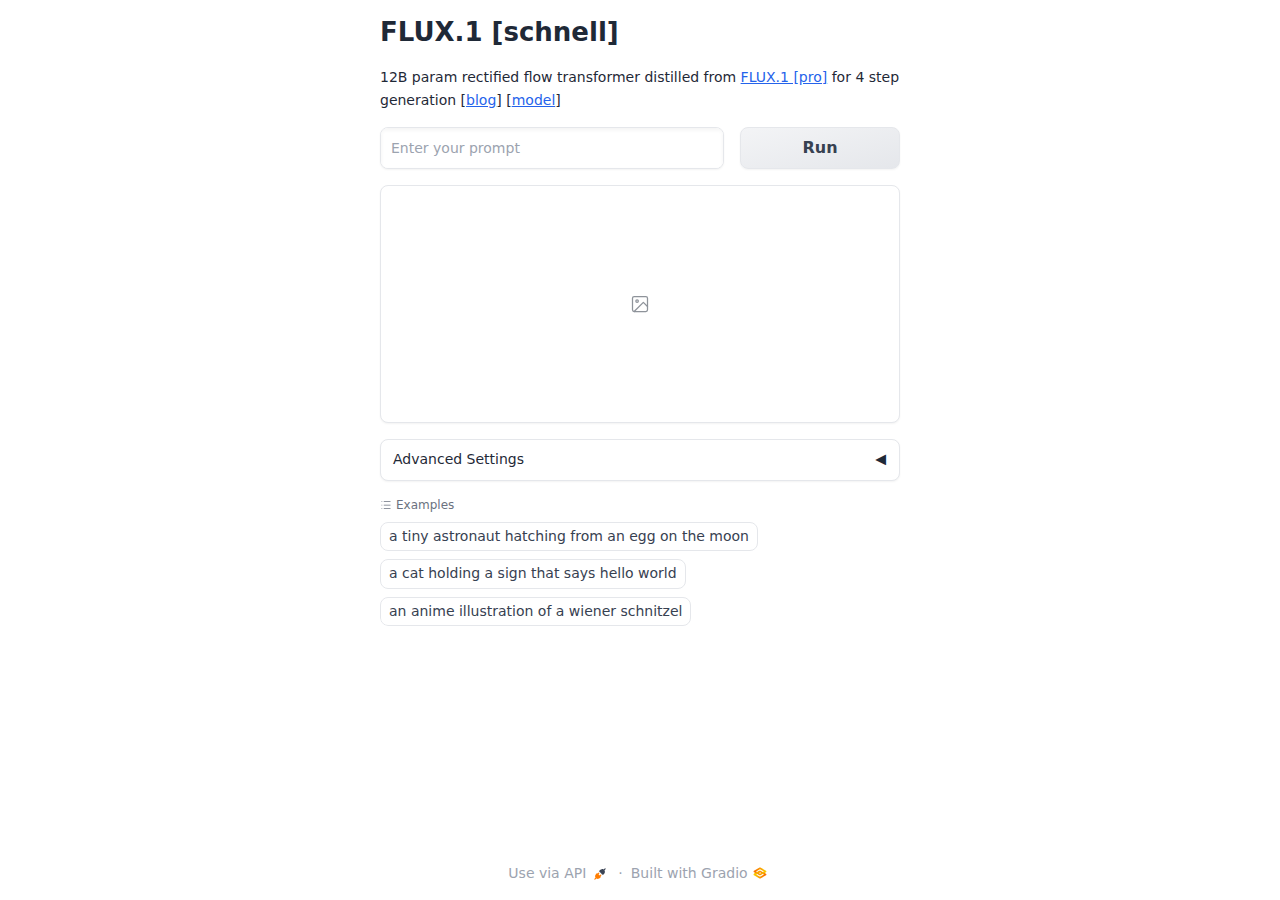
<file: saved_resource(3).html>
<!DOCTYPE html>
<!-- saved from url=(0064)https://black-forest-labs-flux-1-schnell.hf.space/?__theme=light -->
<html lang="zh" style="
		margin: 0;
		padding: 0;
		min-height: 100%;
		display: flex;
		flex-direction: column;
	"><head><meta http-equiv="Content-Type" content="text/html; charset=UTF-8">
		
		<meta name="viewport" content="width=device-width, initial-scale=1, shrink-to-fit=no">

		<style>
			:root {
				--bg: white;
				--col:   #1f2937;
				--bg-dark: #0b0f19;
				--col-dark: #f3f4f6;
			}


			body {
				background: var(--bg);
				color: var(--col);
				font-family: Arial, Helvetica, sans-serif;
			}

			@media (prefers-color-scheme: dark) {
				body {
					background: var(--bg-dark);
					color: var(--col-dark);
				}
			}
		</style>

		<meta property="og:url" content="https://gradio.app/">
		<meta property="og:type" content="website">
		<meta property="og:image" content="">
		<meta property="og:title" content="Gradio">
		<meta property="og:description" content="">
		<meta name="twitter:card" content="summary_large_image">
		<meta name="twitter:creator" content="@teamGradio">
		<meta name="twitter:title" content="Gradio">
		<meta name="twitter:description" content="">
		<meta name="twitter:image" content="">

		<script data-gradio-mode="">
			window.__gradio_mode__ = "app";
			window.iFrameResizer = {
				heightCalculationMethod: "taggedElement"
			};
			window.parent?.postMessage(
				{ type: "SET_SCROLLING", enabled: false },
				"*"
			);
		</script>

		<script>window.gradio_config = {"version":"4.40.0","mode":"blocks","app_id":7779584338118289360,"dev_mode":false,"analytics_enabled":true,"components":[{"id":1,"type":"column","props":{"scale":1,"min_width":320,"variant":"default","visible":true,"elem_id":"col-container","show_progress":false,"name":"column"},"skip_api":true,"component_class_id":"214e3d6261b9edacc5d34ea4e8655821","key":null},{"id":2,"type":"markdown","props":{"value":"# FLUX.1 [schnell]\n12B param rectified flow transformer distilled from [FLUX.1 [pro]](https://blackforestlabs.ai/) for 4 step generation\n[[blog](https://blackforestlabs.ai/announcing-black-forest-labs/)] [[model](https://huggingface.co/black-forest-labs/FLUX.1-schnell)]\n        ","show_label":true,"rtl":false,"latex_delimiters":[{"left":"$$","right":"$$","display":true}],"visible":true,"elem_classes":[],"sanitize_html":true,"line_breaks":false,"header_links":false,"show_copy_button":false,"name":"markdown","_selectable":false},"skip_api":false,"component_class_id":"0f35515b9a3362b42bb6721c836157a0","key":null,"api_info":{"type":"string"},"example_inputs":"# Hello!"},{"id":3,"type":"row","props":{"variant":"default","visible":true,"equal_height":true,"show_progress":false,"name":"row"},"skip_api":true,"component_class_id":"b5cf3d15e2293fb5ccc071d7b8d69f64","key":null},{"id":4,"type":"textbox","props":{"lines":1,"max_lines":1,"placeholder":"Enter your prompt","label":"Prompt","show_label":false,"container":false,"min_width":160,"visible":true,"autofocus":false,"autoscroll":true,"elem_classes":[],"type":"text","rtl":false,"show_copy_button":false,"name":"textbox","_selectable":false},"skip_api":false,"component_class_id":"d0491bb0fbd427bdb2a4549c4d1ac869","key":null,"api_info":{"type":"string"},"example_inputs":"Hello!!"},{"id":5,"type":"button","props":{"value":"Run","variant":"secondary","visible":true,"interactive":true,"elem_classes":[],"scale":0,"name":"button","_selectable":false},"skip_api":true,"component_class_id":"43ff9969f0bf4553b77ca8dc5b4850bc","key":null},{"id":6,"type":"image","props":{"streamable":false,"format":"webp","image_mode":"RGB","sources":["upload","webcam","clipboard"],"type":"numpy","label":"Result","show_label":false,"show_download_button":true,"container":true,"min_width":160,"visible":true,"streaming":false,"elem_classes":[],"mirror_webcam":true,"show_share_button":true,"name":"image","_selectable":false},"skip_api":false,"component_class_id":"e02a10e58bbfd8f31d34ac63d2888247","key":null,"api_info":{"properties":{"path":{"title":"Path","type":"string"},"url":{"anyOf":[{"type":"string"},{"type":"null"}],"default":null,"title":"Url"},"size":{"anyOf":[{"type":"integer"},{"type":"null"}],"default":null,"title":"Size"},"orig_name":{"anyOf":[{"type":"string"},{"type":"null"}],"default":null,"title":"Orig Name"},"mime_type":{"anyOf":[{"type":"string"},{"type":"null"}],"default":null,"title":"Mime Type"},"is_stream":{"default":false,"title":"Is Stream","type":"boolean"},"meta":{"default":{"_type":"gradio.FileData"},"title":"Meta","type":"object"}},"required":["path"],"title":"FileData","type":"object"},"example_inputs":{"path":"https://raw.githubusercontent.com/gradio-app/gradio/main/test/test_files/bus.png","meta":{"_type":"gradio.FileData"},"orig_name":"bus.png","url":"https://raw.githubusercontent.com/gradio-app/gradio/main/test/test_files/bus.png"}},{"id":7,"type":"accordion","props":{"label":"Advanced Settings","open":false,"visible":true,"name":"accordion"},"skip_api":true,"component_class_id":"b49c1903c3591b866d0adab5a2f6e48b","key":null},{"id":8,"type":"slider","props":{"minimum":0,"maximum":2147483647,"value":0,"step":1,"label":"Seed","show_label":true,"container":true,"min_width":160,"visible":true,"elem_classes":[],"name":"slider","_selectable":false},"skip_api":false,"component_class_id":"1bc15a255bbbd15b85b58706accd599f","key":null,"api_info":{"type":"number","description":"numeric value between 0 and 2147483647"},"example_inputs":0},{"id":9,"type":"checkbox","props":{"value":true,"label":"Randomize seed","show_label":true,"container":true,"min_width":160,"visible":true,"elem_classes":[],"name":"checkbox","_selectable":false},"skip_api":false,"component_class_id":"b2c2c8b2ac4aa89c0f17edb93f9d0c1b","key":null,"api_info":{"type":"boolean"},"example_inputs":true},{"id":10,"type":"row","props":{"variant":"default","visible":true,"equal_height":true,"show_progress":false,"name":"row"},"skip_api":true,"component_class_id":"b5cf3d15e2293fb5ccc071d7b8d69f64","key":null},{"id":11,"type":"slider","props":{"minimum":256,"maximum":2048,"value":1024,"step":32,"label":"Width","show_label":true,"container":true,"min_width":160,"visible":true,"elem_classes":[],"name":"slider","_selectable":false},"skip_api":false,"component_class_id":"1bc15a255bbbd15b85b58706accd599f","key":null,"api_info":{"type":"number","description":"numeric value between 256 and 2048"},"example_inputs":256},{"id":12,"type":"slider","props":{"minimum":256,"maximum":2048,"value":1024,"step":32,"label":"Height","show_label":true,"container":true,"min_width":160,"visible":true,"elem_classes":[],"name":"slider","_selectable":false},"skip_api":false,"component_class_id":"1bc15a255bbbd15b85b58706accd599f","key":null,"api_info":{"type":"number","description":"numeric value between 256 and 2048"},"example_inputs":256},{"id":13,"type":"form","props":{"scale":2,"min_width":320,"name":"form"},"skip_api":true,"component_class_id":"43cda85c6ff7a5dd8f83d29496b014ee","key":null},{"id":14,"type":"row","props":{"variant":"default","visible":true,"equal_height":true,"show_progress":false,"name":"row"},"skip_api":true,"component_class_id":"b5cf3d15e2293fb5ccc071d7b8d69f64","key":null},{"id":15,"type":"slider","props":{"minimum":1,"maximum":50,"value":4,"step":1,"label":"Number of inference steps","show_label":true,"container":true,"min_width":160,"visible":true,"elem_classes":[],"name":"slider","_selectable":false},"skip_api":false,"component_class_id":"1bc15a255bbbd15b85b58706accd599f","key":null,"api_info":{"type":"number","description":"numeric value between 1 and 50"},"example_inputs":1},{"id":16,"type":"form","props":{"scale":1,"min_width":160,"name":"form"},"skip_api":true,"component_class_id":"43cda85c6ff7a5dd8f83d29496b014ee","key":null},{"id":17,"type":"form","props":{"scale":0,"min_width":0,"name":"form"},"skip_api":true,"component_class_id":"43cda85c6ff7a5dd8f83d29496b014ee","key":null},{"id":18,"type":"dataset","props":{"component_props":[{"lines":1,"max_lines":1,"placeholder":"Enter your prompt","label":"Prompt","info":null,"show_label":false,"container":false,"scale":null,"min_width":160,"interactive":null,"visible":true,"elem_id":null,"autofocus":false,"autoscroll":true,"elem_classes":[],"key":null,"type":"text","text_align":null,"rtl":false,"show_copy_button":false}],"samples":[["a tiny astronaut hatching from an egg on the moon"],["a cat holding a sign that says hello world"],["an anime illustration of a wiener schnitzel"]],"headers":["Prompt"],"type":"tuple","samples_per_page":10,"visible":true,"elem_classes":[],"container":true,"min_width":160,"name":"dataset","_selectable":false,"components":["textbox"],"component_ids":[4]},"skip_api":false,"component_class_id":"c72c93119b395a3f608fa8223dcae838","key":null,"api_info":{"type":"integer","description":"index of selected example"},"example_inputs":0}],"css":"\n#col-container {\n    margin: 0 auto;\n    max-width: 520px;\n}\n","connect_heartbeat":false,"js":null,"head":null,"title":"Gradio","space_id":"black-forest-labs/FLUX.1-schnell","enable_queue":true,"show_error":false,"show_api":true,"is_colab":false,"max_file_size":null,"stylesheets":["https://fonts.googleapis.com/css2?family=Source+Sans+Pro:wght@400;600\u0026display=swap","https://fonts.googleapis.com/css2?family=IBM+Plex+Mono:wght@400;600\u0026display=swap"],"theme":"default","protocol":"sse_v3","body_css":{"body_background_fill":"white","body_text_color":"#1f2937","body_background_fill_dark":"#0b0f19","body_text_color_dark":"#f3f4f6"},"fill_height":false,"fill_width":false,"theme_hash":"aa3cf5a76ff4ff3d05b407358c4a85aa7a55a3f5751b53d49cba0b8d49a6c148","layout":{"id":0,"children":[{"id":1,"children":[{"id":2},{"id":3,"children":[{"id":4},{"id":5}]},{"id":6},{"id":7,"children":[{"id":17,"children":[{"id":8},{"id":9}]},{"id":10,"children":[{"id":13,"children":[{"id":11},{"id":12}]}]},{"id":14,"children":[{"id":16,"children":[{"id":15}]}]}]},{"id":18}]}]},"dependencies":[{"id":0,"targets":[[18,"click"]],"inputs":[18],"outputs":[4],"backend_fn":true,"js":null,"queue":false,"api_name":"load_example","scroll_to_output":false,"show_progress":"hidden","batch":false,"max_batch_size":4,"cancels":[],"types":{"generator":false,"cancel":false},"collects_event_data":false,"trigger_after":null,"trigger_only_on_success":false,"trigger_mode":"once","show_api":false,"zerogpu":false,"rendered_in":null},{"id":1,"targets":[[null,"then"]],"inputs":[18,4],"outputs":[6,8],"backend_fn":true,"js":null,"queue":true,"api_name":"load_example_1","scroll_to_output":false,"show_progress":"full","batch":false,"max_batch_size":4,"cancels":[],"types":{"generator":true,"cancel":false},"collects_event_data":false,"trigger_after":0,"trigger_only_on_success":false,"trigger_mode":"once","show_api":false,"zerogpu":false,"rendered_in":null},{"id":2,"targets":[[5,"click"],[4,"submit"]],"inputs":[4,8,9,11,12,15],"outputs":[6,8],"backend_fn":true,"js":null,"queue":true,"api_name":"infer","scroll_to_output":false,"show_progress":"full","batch":false,"max_batch_size":4,"cancels":[],"types":{"generator":false,"cancel":false},"collects_event_data":false,"trigger_after":null,"trigger_only_on_success":false,"trigger_mode":"once","show_api":true,"zerogpu":true,"rendered_in":null}],"root":"https://black-forest-labs-flux-1-schnell.hf.space","username":null};</script><script>window.gradio_api_info = {"named_endpoints":{"/infer":{"parameters":[{"label":"Prompt","parameter_name":"prompt","parameter_has_default":false,"parameter_default":null,"type":{"type":"string"},"python_type":{"type":"str","description":""},"component":"Textbox","example_input":"Hello!!"},{"label":"Seed","parameter_name":"seed","parameter_has_default":true,"parameter_default":0,"type":{"type":"number","description":"numeric value between 0 and 2147483647"},"python_type":{"type":"float","description":"numeric value between 0 and 2147483647"},"component":"Slider","example_input":0},{"label":"Randomize seed","parameter_name":"randomize_seed","parameter_has_default":true,"parameter_default":true,"type":{"type":"boolean"},"python_type":{"type":"bool","description":""},"component":"Checkbox","example_input":true},{"label":"Width","parameter_name":"width","parameter_has_default":true,"parameter_default":1024,"type":{"type":"number","description":"numeric value between 256 and 2048"},"python_type":{"type":"float","description":"numeric value between 256 and 2048"},"component":"Slider","example_input":256},{"label":"Height","parameter_name":"height","parameter_has_default":true,"parameter_default":1024,"type":{"type":"number","description":"numeric value between 256 and 2048"},"python_type":{"type":"float","description":"numeric value between 256 and 2048"},"component":"Slider","example_input":256},{"label":"Number of inference steps","parameter_name":"num_inference_steps","parameter_has_default":true,"parameter_default":4,"type":{"type":"number","description":"numeric value between 1 and 50"},"python_type":{"type":"float","description":"numeric value between 1 and 50"},"component":"Slider","example_input":1}],"returns":[{"label":"Result","type":{"properties":{"path":{"title":"Path","type":"string"},"url":{"anyOf":[{"type":"string"},{"type":"null"}],"default":null,"title":"Url"},"size":{"anyOf":[{"type":"integer"},{"type":"null"}],"default":null,"title":"Size"},"orig_name":{"anyOf":[{"type":"string"},{"type":"null"}],"default":null,"title":"Orig Name"},"mime_type":{"anyOf":[{"type":"string"},{"type":"null"}],"default":null,"title":"Mime Type"},"is_stream":{"default":false,"title":"Is Stream","type":"boolean"},"meta":{"default":{"_type":"gradio.FileData"},"title":"Meta","type":"object"}},"required":["path"],"title":"FileData","type":"object"},"python_type":{"type":"filepath","description":""},"component":"Image"},{"label":"Seed","type":{"type":"number","description":"numeric value between 0 and 2147483647"},"python_type":{"type":"float","description":"numeric value between 0 and 2147483647"},"component":"Slider"}],"show_api":true}},"unnamed_endpoints":{}};</script>

		<link rel="preconnect" href="https://fonts.googleapis.com/">
		<link rel="preconnect" href="https://fonts.gstatic.com/" crossorigin="anonymous">
		<script src="./iframeResizer.contentWindow.min.js.下载" async=""></script>
		<script type="module" crossorigin="" src="./index-BYvoOQkn.js.下载"></script>
		<link rel="stylesheet" crossorigin="" href="./index-BG5BHdVr.css">
	<link rel="modulepreload" as="script" crossorigin="" href="https://black-forest-labs-flux-1-schnell.hf.space/assets/Index-DkaKPSWq.js"><link rel="stylesheet" href="./Index-Dltquluv.css"><link rel="stylesheet" href="./index-BG5BHdVr.css"><style>#col-container { margin: 0px auto; max-width: 520px; } gradio-app .gradio-container.gradio-container-4-40-0 .contain  #col-container  { margin: 0px auto; max-width: 520px; }</style><link rel="stylesheet" href="./theme.css"><link rel="modulepreload" as="script" crossorigin="" href="https://black-forest-labs-flux-1-schnell.hf.space/assets/Blocks-B7cNA3Pj.js"><link rel="modulepreload" as="script" crossorigin="" href="./index-BYvoOQkn.js.下载"><link rel="modulepreload" as="script" crossorigin="" href="https://black-forest-labs-flux-1-schnell.hf.space/assets/Button-Bmjem-ox.js"><link rel="stylesheet" href="./Button-CTZL5Nos.css"><link rel="stylesheet" href="./Blocks-yLdzXwzS.css"><link rel="stylesheet" href="./css2"><link rel="stylesheet" href="./css2(1)"><title>Gradio</title><link rel="modulepreload" as="script" crossorigin="" href="https://black-forest-labs-flux-1-schnell.hf.space/assets/Index-F7JJOBDH.js"><link rel="stylesheet" href="./Index-CptIZeFZ.css"><link rel="modulepreload" as="script" crossorigin="" href="https://black-forest-labs-flux-1-schnell.hf.space/assets/Index-C2KEZmvO.js"><link rel="modulepreload" as="script" crossorigin="" href="https://black-forest-labs-flux-1-schnell.hf.space/assets/Index.svelte_svelte_type_style_lang-D7AIMumr.js"><link rel="modulepreload" as="script" crossorigin="" href="https://black-forest-labs-flux-1-schnell.hf.space/assets/Check-CZUQOzJl.js"><link rel="modulepreload" as="script" crossorigin="" href="https://black-forest-labs-flux-1-schnell.hf.space/assets/Copy-B6RcHnoK.js"><link rel="modulepreload" as="script" crossorigin="" href="https://black-forest-labs-flux-1-schnell.hf.space/assets/Example.svelte_svelte_type_style_lang-CvePMmmU.js"><link rel="modulepreload" as="script" crossorigin="" href="https://black-forest-labs-flux-1-schnell.hf.space/assets/prism-python-CmtIkcGD.js"><link rel="stylesheet" href="./Example-BOyxL1mM.css"><link rel="stylesheet" href="./Index-Xv8ZQETB.css"><link rel="modulepreload" as="script" crossorigin="" href="https://black-forest-labs-flux-1-schnell.hf.space/assets/Example-BwgyyytB.js"><link rel="modulepreload" as="script" crossorigin="" href="https://black-forest-labs-flux-1-schnell.hf.space/assets/Index-n2ly_w7D.js"><link rel="stylesheet" href="./Index-C43SQM_O.css"><link rel="modulepreload" as="script" crossorigin="" href="https://black-forest-labs-flux-1-schnell.hf.space/assets/Index-CGrhbltx.js"><link rel="modulepreload" as="script" crossorigin="" href="https://black-forest-labs-flux-1-schnell.hf.space/assets/Textbox-C9GJSzzK.js"><link rel="modulepreload" as="script" crossorigin="" href="https://black-forest-labs-flux-1-schnell.hf.space/assets/BlockTitle-C7NSNddH.js"><link rel="modulepreload" as="script" crossorigin="" href="https://black-forest-labs-flux-1-schnell.hf.space/assets/Info-BLnc1uh3.js"><link rel="stylesheet" href="./Textbox-D8IAzrZj.css"><link rel="modulepreload" as="script" crossorigin="" href="https://black-forest-labs-flux-1-schnell.hf.space/assets/Example-C7XUkkid.js"><link rel="stylesheet" href="./Example-Cj3ii62O.css"><link rel="modulepreload" as="script" crossorigin="" href="https://black-forest-labs-flux-1-schnell.hf.space/assets/Index-ugbSVBks.js"><link rel="modulepreload" as="script" crossorigin="" href="https://black-forest-labs-flux-1-schnell.hf.space/assets/Index-FYegIZYU.js"><link rel="modulepreload" as="script" crossorigin="" href="https://black-forest-labs-flux-1-schnell.hf.space/assets/ImagePreview-BWjeZO54.js"><link rel="modulepreload" as="script" crossorigin="" href="https://black-forest-labs-flux-1-schnell.hf.space/assets/BlockLabel-D-wF3X_C.js"><link rel="modulepreload" as="script" crossorigin="" href="https://black-forest-labs-flux-1-schnell.hf.space/assets/Empty-B7gLxX4w.js"><link rel="modulepreload" as="script" crossorigin="" href="https://black-forest-labs-flux-1-schnell.hf.space/assets/ShareButton-BHdAKIqL.js"><link rel="modulepreload" as="script" crossorigin="" href="https://black-forest-labs-flux-1-schnell.hf.space/assets/Download-DVtk-Jv3.js"><link rel="modulepreload" as="script" crossorigin="" href="https://black-forest-labs-flux-1-schnell.hf.space/assets/Image-Bsh8Umrh.js"><link rel="modulepreload" as="script" crossorigin="" href="https://black-forest-labs-flux-1-schnell.hf.space/assets/utils-Gtzs_Zla.js"><link rel="modulepreload" as="script" crossorigin="" href="https://black-forest-labs-flux-1-schnell.hf.space/assets/Image-a9rDBaRB.js"><link rel="modulepreload" as="script" crossorigin="" href="https://black-forest-labs-flux-1-schnell.hf.space/assets/file-url-5ekbgBR0.js"><link rel="stylesheet" href="./Image-B8dFOee4.css"><link rel="modulepreload" as="script" crossorigin="" href="https://black-forest-labs-flux-1-schnell.hf.space/assets/DownloadLink-DXpP5rj8.js"><link rel="stylesheet" href="./ImagePreview-DZfRAfzG.css"><link rel="modulepreload" as="script" crossorigin="" href="https://black-forest-labs-flux-1-schnell.hf.space/assets/ImageUploader-BMHQcWtb.js"><link rel="modulepreload" as="script" crossorigin="" href="https://black-forest-labs-flux-1-schnell.hf.space/assets/SelectSource-BDC9LdxC.js"><link rel="modulepreload" as="script" crossorigin="" href="https://black-forest-labs-flux-1-schnell.hf.space/assets/Upload-Cp8Go_XF.js"><link rel="modulepreload" as="script" crossorigin="" href="https://black-forest-labs-flux-1-schnell.hf.space/assets/DropdownArrow-DIM8V0sw.js"><link rel="modulepreload" as="script" crossorigin="" href="https://black-forest-labs-flux-1-schnell.hf.space/assets/Upload-BLquPg9-.js"><link rel="stylesheet" href="./ModifyUpload-RL_SHQmd.css"><link rel="stylesheet" href="./ImageUploader-Nf7XEzjl.css"><link rel="modulepreload" as="script" crossorigin="" href="https://black-forest-labs-flux-1-schnell.hf.space/assets/UploadText-BH9NfnF7.js"><link rel="modulepreload" as="script" crossorigin="" href="https://black-forest-labs-flux-1-schnell.hf.space/assets/Example-jNVQkj7D.js"><link rel="stylesheet" href="./Example-DikqVAPo.css"><link rel="modulepreload" as="script" crossorigin="" href="https://black-forest-labs-flux-1-schnell.hf.space/assets/Index-CZ0RluG7.js"><link rel="stylesheet" href="./Index-C5NYahSl.css"><link rel="modulepreload" as="script" crossorigin="" href="https://black-forest-labs-flux-1-schnell.hf.space/assets/Index-BSlSf_PL.js"><link rel="stylesheet" href="./Index-CJeiS5ET.css"><link rel="modulepreload" as="script" crossorigin="" href="https://black-forest-labs-flux-1-schnell.hf.space/assets/Index-kXcrLMg5.js"><link rel="stylesheet" href="./Index-BTCbxfal.css"><link rel="modulepreload" as="script" crossorigin="" href="https://black-forest-labs-flux-1-schnell.hf.space/assets/Index-DDCF2BFd.js"><link rel="stylesheet" href="./Index-B0JJ6p9c.css"><link rel="modulepreload" as="script" crossorigin="" href="https://black-forest-labs-flux-1-schnell.hf.space/assets/Index-vTAAZ07N.js"><link rel="stylesheet" href="./Index-D3f6Hf9S.css"></head>

	<body style="
			width: 100%;
			margin: 0;
			padding: 0;
			display: flex;
			flex-direction: column;
			flex-grow: 1;
		">
		<gradio-app control_page_title="true" embed="false" eager="true" style="display: flex; flex-direction: column; flex-grow: 1; background: var(--body-background-fill);">
		<div class="gradio-container gradio-container-4-40-0 svelte-wpkpf6 app" data-iframe-height="" style="min-height: initial; flex-grow: 1;"><div class="main svelte-wpkpf6">  <div class="wrap svelte-1rjryqp" style="min-height: 100%;"><div class="contain svelte-1rjryqp" style="flex-grow: 1;"><div id="component-0" class="svelte-vt1mxs gap" style="min-width: min(0px, 100%);"> <div id="col-container" class="svelte-vt1mxs gap" style="flex-grow: 1; min-width: min(320px, 100%);"> <div id="component-2" class="block svelte-12cmxck padded hide-container" style="border-style: solid; overflow: visible; min-width: min(0px, 100%); border-width: var(--block-border-width);"><div class="wrap center full svelte-au1olv hide" style="position: absolute; padding: 0px;"></div> <div class="svelte-1ed2p3z"><div class="prose  svelte-gq7qsu" data-testid="markdown" dir="ltr" style=""> <span class="md svelte-8tpqd2 prose"><h1>FLUX.1 [schnell]</h1>
<p>12B param rectified flow transformer distilled from <a href="https://blackforestlabs.ai/" target="_blank" rel="noopener noreferrer">FLUX.1 [pro]</a> for 4 step generation
[<a href="https://blackforestlabs.ai/announcing-black-forest-labs/" target="_blank" rel="noopener noreferrer">blog</a>] [<a href="https://huggingface.co/black-forest-labs/FLUX.1-schnell" target="_blank" rel="noopener noreferrer">model</a>]
        </p>
</span></div></div></div><div id="component-3" class="svelte-sa48pu stretch"> <div id="component-4" class="block  svelte-12cmxck" style="border-style: solid; overflow: hidden; min-width: min(160px, 100%); border-width: var(--block-border-width);"> <label class="svelte-1f354aw"><span data-testid="block-info" class="svelte-1gfkn6j sr-only hide">Prompt</span>  <input data-testid="textbox" type="text" class="scroll-hide svelte-1f354aw" dir="ltr" placeholder="Enter your prompt" style=""></label></div><button class="lg secondary  svelte-cmf5ev" id="component-5" style="flex-grow: 0; width: fit-content;"> Run</button></div><div id="component-6" class="block  svelte-12cmxck" style="border-style: solid; overflow: hidden; min-width: min(160px, 100%); border-width: var(--block-border-width);"><div class="wrap default full svelte-au1olv hide" style="position: absolute; padding: 0px;"></div> <label for="" data-testid="block-label" class="svelte-1b6s6s hide sr-only float"><span class="svelte-1b6s6s"><svg xmlns="http://www.w3.org/2000/svg" width="100%" height="100%" viewBox="0 0 24 24" fill="none" stroke="currentColor" stroke-width="1.5" stroke-linecap="round" stroke-linejoin="round" class="feather feather-image"><rect x="3" y="3" width="18" height="18" rx="2" ry="2"></rect><circle cx="8.5" cy="8.5" r="1.5"></circle><polyline points="21 15 16 10 5 21"></polyline></svg></span> </label> <div class="empty svelte-1oiin9d large unpadded_box" aria-label="Empty value"><div class="icon svelte-1oiin9d"><svg xmlns="http://www.w3.org/2000/svg" width="100%" height="100%" viewBox="0 0 24 24" fill="none" stroke="currentColor" stroke-width="1.5" stroke-linecap="round" stroke-linejoin="round" class="feather feather-image"><rect x="3" y="3" width="18" height="18" rx="2" ry="2"></rect><circle cx="8.5" cy="8.5" r="1.5"></circle><polyline points="21 15 16 10 5 21"></polyline></svg></div></div></div><div id="component-7" class="block svelte-12cmxck padded" style="border-style: solid; overflow: visible; min-width: min(0px, 100%); border-width: var(--block-border-width);"><div class="wrap default full svelte-au1olv hide" style="position: absolute; padding: 0px;"></div> <button class="label-wrap svelte-1w6vloh"><span class="svelte-1w6vloh">Advanced Settings</span> <span class="icon svelte-1w6vloh" style="transform: rotate(90deg);">▼</span></button> <div style="display: none;"><div id="" class="svelte-vt1mxs gap" style="min-width: min(0px, 100%);"> <div class="form svelte-sfqy0y" style="flex-grow: 0; min-width: min(0px, 100%);"><div id="component-8" class="block svelte-12cmxck padded" style="border-style: solid; overflow: visible; min-width: min(160px, 100%); border-width: var(--block-border-width);"><div class="wrap default full svelte-au1olv hide" style="position: absolute; padding: 0px;"></div> <div class="wrap svelte-pc1gm4"><div class="head svelte-pc1gm4"><label for="range_id_0"><span data-testid="block-info" class="svelte-1gfkn6j">Seed</span> </label> <input aria-label="number input for Seed" data-testid="number-input" type="number" min="0" max="2147483647" step="1" class="svelte-pc1gm4"></div></div> <input type="range" id="range_id_0" name="cowbell" min="0" max="2147483647" step="1" aria-label="range slider for Seed" class="svelte-pc1gm4" style="background-size: 0% 100%;"></div><div id="component-9" class="block svelte-12cmxck padded" style="border-style: solid; overflow: visible; min-width: min(160px, 100%); border-width: var(--block-border-width);"><div class="wrap default full svelte-au1olv hide" style="position: absolute; padding: 0px;"></div>  <label class="svelte-3pzdsv"><input type="checkbox" name="test" data-testid="checkbox" class="svelte-3pzdsv"> <span class="ml-2 svelte-3pzdsv">Randomize seed</span></label></div></div><div id="component-10" class="svelte-sa48pu stretch"> <div class="form svelte-sfqy0y" style="flex-grow: 2; min-width: min(320px, 100%);"><div id="component-11" class="block svelte-12cmxck padded" style="border-style: solid; overflow: visible; min-width: min(160px, 100%); border-width: var(--block-border-width);"><div class="wrap default full svelte-au1olv hide" style="position: absolute; padding: 0px;"></div> <div class="wrap svelte-pc1gm4"><div class="head svelte-pc1gm4"><label for="range_id_1"><span data-testid="block-info" class="svelte-1gfkn6j">Width</span> </label> <input aria-label="number input for Width" data-testid="number-input" type="number" min="256" max="2048" step="32" class="svelte-pc1gm4"></div></div> <input type="range" id="range_id_1" name="cowbell" min="256" max="2048" step="32" aria-label="range slider for Width" class="svelte-pc1gm4" style="background-size: 42.8571% 100%;"></div><div id="component-12" class="block svelte-12cmxck padded" style="border-style: solid; overflow: visible; min-width: min(160px, 100%); border-width: var(--block-border-width);"><div class="wrap default full svelte-au1olv hide" style="position: absolute; padding: 0px;"></div> <div class="wrap svelte-pc1gm4"><div class="head svelte-pc1gm4"><label for="range_id_2"><span data-testid="block-info" class="svelte-1gfkn6j">Height</span> </label> <input aria-label="number input for Height" data-testid="number-input" type="number" min="256" max="2048" step="32" class="svelte-pc1gm4"></div></div> <input type="range" id="range_id_2" name="cowbell" min="256" max="2048" step="32" aria-label="range slider for Height" class="svelte-pc1gm4" style="background-size: 42.8571% 100%;"></div></div></div><div id="component-14" class="svelte-sa48pu stretch"> <div class="form svelte-sfqy0y" style="flex-grow: 1; min-width: min(160px, 100%);"><div id="component-15" class="block svelte-12cmxck padded" style="border-style: solid; overflow: visible; min-width: min(160px, 100%); border-width: var(--block-border-width);"><div class="wrap default full svelte-au1olv hide" style="position: absolute; padding: 0px;"></div> <div class="wrap svelte-pc1gm4"><div class="head svelte-pc1gm4"><label for="range_id_3"><span data-testid="block-info" class="svelte-1gfkn6j">Number of inference steps</span> </label> <input aria-label="number input for Number of inference steps" data-testid="number-input" type="number" min="1" max="50" step="1" class="svelte-pc1gm4"></div></div> <input type="range" id="range_id_3" name="cowbell" min="1" max="50" step="1" aria-label="range slider for Number of inference steps" class="svelte-pc1gm4" style="background-size: 6.12245% 100%;"></div></div></div></div></div></div><div id="component-18" class="block svelte-12cmxck hide-container" style="border-style: solid; overflow: hidden; min-width: min(160px, 100%); border-width: var(--block-border-width);"><div class="label svelte-p5q82i"><svg xmlns="http://www.w3.org/2000/svg" xmlns:xlink="http://www.w3.org/1999/xlink" aria-hidden="true" role="img" width="1em" height="1em" preserveAspectRatio="xMidYMid meet" viewBox="0 0 32 32" class="svelte-p5q82i"><path fill="currentColor" d="M10 6h18v2H10zm0 18h18v2H10zm0-9h18v2H10zm-6 0h2v2H4zm0-9h2v2H4zm0 18h2v2H4z"></path></svg> Examples</div> <div class="gallery svelte-p5q82i"><button class="gallery-item svelte-p5q82i"><div class="svelte-1viwdyg gallery" style="position: relative; --local-text-width: 200px; white-space: unset;">a tiny astronaut hatching from an egg on the moon<iframe style="display: block; position: absolute; top: 0; left: 0; width: 100%; height: 100%; overflow: hidden; border: 0; opacity: 0; pointer-events: none; z-index: -1;" aria-hidden="true" tabindex="-1" src="./saved_resource.html"></iframe></div> </button><button class="gallery-item svelte-p5q82i"><div class="svelte-1viwdyg gallery" style="position: relative; --local-text-width: 200px; white-space: unset;">a cat holding a sign that says hello world<iframe style="display: block; position: absolute; top: 0; left: 0; width: 100%; height: 100%; overflow: hidden; border: 0; opacity: 0; pointer-events: none; z-index: -1;" aria-hidden="true" tabindex="-1" src="./saved_resource(1).html"></iframe></div> </button><button class="gallery-item svelte-p5q82i"><div class="svelte-1viwdyg gallery" style="position: relative; --local-text-width: 200px; white-space: unset;">an anime illustration of a wiener schnitzel<iframe style="display: block; position: absolute; top: 0; left: 0; width: 100%; height: 100%; overflow: hidden; border: 0; opacity: 0; pointer-events: none; z-index: -1;" aria-hidden="true" tabindex="-1" src="./saved_resource(2).html"></iframe></div> </button></div> </div></div></div></div> <footer class="svelte-1rjryqp"><button class="show-api svelte-1rjryqp">Use via API <img src="data:image/svg+xml,%3csvg%20width=&#39;28&#39;%20height=&#39;28&#39;%20viewBox=&#39;0%200%2028%2028&#39;%20fill=&#39;none&#39;%20xmlns=&#39;http://www.w3.org/2000/svg&#39;%3e%3cpath%20fill-rule=&#39;evenodd&#39;%20clip-rule=&#39;evenodd&#39;%20d=&#39;M26.9425%202.94265C27.4632%202.42195%2027.4632%201.57773%2026.9425%201.05703C26.4218%200.536329%2025.5776%200.536329%2025.0569%201.05703L22.5713%203.54256C21.1213%202.59333%2019.5367%202.43378%2018.1753%202.64006C16.5495%202.88638%2015.1127%203.66838%2014.3905%204.39053L12.3905%206.39053C12.1405%206.64058%2012%206.97972%2012%207.33334C12%207.68697%2012.1405%208.0261%2012.3905%208.27615L19.7239%2015.6095C20.2446%2016.1302%2021.0888%2016.1302%2021.6095%2015.6095L23.6095%2013.6095C24.3316%2012.8873%2025.1136%2011.4505%2025.36%209.82475C25.5663%208.46312%2025.4066%206.87827%2024.4571%205.42807L26.9425%202.94265Z&#39;%20fill=&#39;%233c4555&#39;/%3e%3cpath%20fill-rule=&#39;evenodd&#39;%20clip-rule=&#39;evenodd&#39;%20d=&#39;M12.276%2012.9426C12.7967%2012.4219%2012.7967%2011.5777%2012.276%2011.057C11.7553%2010.5363%2010.9111%2010.5363%2010.3904%2011.057L8.66651%2012.7809L8.27615%2012.3905C8.0261%2012.1405%207.68697%2012%207.33334%2012C6.97972%2012%206.64058%2012.1405%206.39053%2012.3905L4.39053%2014.3905C3.66838%2015.1127%202.88638%2016.5495%202.64006%2018.1753C2.43377%2019.5367%202.59333%2021.1214%203.54262%2022.5714L1.05703%2025.057C0.536329%2025.5777%200.536329%2026.4219%201.05703%2026.9426C1.57773%2027.4633%202.42195%2027.4633%202.94265%2026.9426L5.42817%2024.4571C6.87835%2025.4066%208.46315%2025.5663%209.82475%2025.36C11.4505%2025.1136%2012.8873%2024.3316%2013.6095%2023.6095L15.6095%2021.6095C16.1302%2021.0888%2016.1302%2020.2446%2015.6095%2019.7239L15.2188%2019.3332L16.9426%2017.6093C17.4633%2017.0886%2017.4633%2016.2444%2016.9426%2015.7237C16.4219%2015.203%2015.5777%2015.203%2015.057%2015.7237L13.3332%2017.4475L10.5521%2014.6665L12.276%2012.9426Z&#39;%20fill=&#39;%23FF7C00&#39;/%3e%3c/svg%3e" alt="logo" class="svelte-1rjryqp"></button> <div class="svelte-1rjryqp">·</div> <a href="https://gradio.app/" class="built-with svelte-1rjryqp" target="_blank" rel="noreferrer">Built with Gradio <img src="data:image/svg+xml,%3csvg%20xmlns=&#39;http://www.w3.org/2000/svg&#39;%20width=&#39;576&#39;%20height=&#39;576&#39;%20viewBox=&#39;0%200%20576%20576&#39;%20fill=&#39;none&#39;%3e%3cpath%20d=&#39;M287.5%20229L86%20344.5L287.5%20460L489%20344.5L287.5%20229Z&#39;%20stroke=&#39;url(%23paint0_linear_102_7)&#39;%20stroke-width=&#39;59&#39;%20stroke-linejoin=&#39;round&#39;/%3e%3cpath%20d=&#39;M287.5%20116L86%20231.5L287.5%20347L489%20231.5L287.5%20116Z&#39;%20stroke=&#39;url(%23paint1_linear_102_7)&#39;%20stroke-width=&#39;59&#39;%20stroke-linejoin=&#39;round&#39;/%3e%3cpath%20d=&#39;M86%20344L288%20229&#39;%20stroke=&#39;url(%23paint2_linear_102_7)&#39;%20stroke-width=&#39;59&#39;%20stroke-linejoin=&#39;bevel&#39;/%3e%3cdefs%3e%3clinearGradient%20id=&#39;paint0_linear_102_7&#39;%20x1=&#39;60&#39;%20y1=&#39;341&#39;%20x2=&#39;429.5&#39;%20y2=&#39;344&#39;%20gradientUnits=&#39;userSpaceOnUse&#39;%3e%3cstop%20stop-color=&#39;%23F9D100&#39;/%3e%3cstop%20offset=&#39;1&#39;%20stop-color=&#39;%23F97700&#39;/%3e%3c/linearGradient%3e%3clinearGradient%20id=&#39;paint1_linear_102_7&#39;%20x1=&#39;513.5&#39;%20y1=&#39;231&#39;%20x2=&#39;143.5&#39;%20y2=&#39;231&#39;%20gradientUnits=&#39;userSpaceOnUse&#39;%3e%3cstop%20stop-color=&#39;%23F9D100&#39;/%3e%3cstop%20offset=&#39;1&#39;%20stop-color=&#39;%23F97700&#39;/%3e%3c/linearGradient%3e%3clinearGradient%20id=&#39;paint2_linear_102_7&#39;%20x1=&#39;60&#39;%20y1=&#39;344&#39;%20x2=&#39;428.987&#39;%20y2=&#39;341.811&#39;%20gradientUnits=&#39;userSpaceOnUse&#39;%3e%3cstop%20stop-color=&#39;%23F9D100&#39;/%3e%3cstop%20offset=&#39;1&#39;%20stop-color=&#39;%23F97700&#39;/%3e%3c/linearGradient%3e%3c/defs%3e%3c/svg%3e" alt="logo" class="svelte-1rjryqp"></a></footer></div>   <div class="toast-wrap svelte-pu0yf1"></div></div> </div></gradio-app>
		<script>
			const ce = document.getElementsByTagName("gradio-app");

			if (ce[0]) {
				ce[0].addEventListener("domchange", () => {
					document.body.style.padding = "0";
				});
				document.body.style.padding = "0";
			}
		</script>
	
<div style="clear: both; display: block; height: 0px;"></div></body></html>
</file>
<file: index-BG5BHdVr.css>
.gradio-container-4-40-0,.gradio-container-4-40-0 *,.gradio-container-4-40-0 :before,.gradio-container-4-40-0 :after{box-sizing:border-box;border-width:0;border-style:solid}.gradio-container-4-40-0 html{-webkit-text-size-adjust:100%;line-height:1.5;font-family:var(--font-sans);-moz-tab-size:4;tab-size:2}body{margin:0;line-height:inherit}.gradio-container-4-40-0 hr{border-top-width:1px;height:0;color:inherit}.gradio-container-4-40-0 abbr:where([title]){text-decoration:underline dotted}.gradio-container-4-40-0 h1,.gradio-container-4-40-0 h2,.gradio-container-4-40-0 h3,.gradio-container-4-40-0 h4,.gradio-container-4-40-0 h5,.gradio-container-4-40-0 h6{font-weight:inherit;font-size:inherit}.gradio-container-4-40-0 a{color:inherit;text-decoration:inherit}.gradio-container-4-40-0 b,.gradio-container-4-40-0 strong{font-weight:bolder}.gradio-container-4-40-0 code,.gradio-container-4-40-0 kbd,.gradio-container-4-40-0 samp,.gradio-container-4-40-0 pre{font-family:-var(--font-mono)}.gradio-container-4-40-0 small{font-size:80%}.gradio-container-4-40-0 sub,.gradio-container-4-40-0 sup{position:relative;vertical-align:baseline;font-size:75%;line-height:0}.gradio-container-4-40-0 sub{bottom:-.25em}.gradio-container-4-40-0 sup{top:-.5em}.gradio-container-4-40-0 table{border-color:inherit;text-indent:0}.gradio-container-4-40-0 button,.gradio-container-4-40-0 input,.gradio-container-4-40-0 optgroup,.gradio-container-4-40-0 select,.gradio-container-4-40-0 textarea{margin:0;padding:0;color:inherit;font-weight:inherit;font-size:100%;line-height:inherit;font-family:inherit}.gradio-container-4-40-0 button,.gradio-container-4-40-0 select{text-transform:none}.gradio-container-4-40-0 button,.gradio-container-4-40-0 [type=button],.gradio-container-4-40-0 [type=reset],.gradio-container-4-40-0 [type=submit]{-webkit-appearance:button;background-image:none;background-color:transparent}.gradio-container-4-40-0 :-moz-focusring{outline:auto}.gradio-container-4-40-0 :-moz-ui-invalid{box-shadow:none}.gradio-container-4-40-0 progress{vertical-align:baseline}.gradio-container-4-40-0 ::-webkit-inner-spin-button,.gradio-container-4-40-0 ::-webkit-outer-spin-button{height:auto}.gradio-container-4-40-0 [type=search]{-webkit-appearance:textfield;outline-offset:-2px}.gradio-container-4-40-0 ::-webkit-search-decoration{-webkit-appearance:none}.gradio-container-4-40-0 ::-webkit-file-upload-button{-webkit-appearance:button;font:inherit}.gradio-container-4-40-0 summary{display:list-item}.gradio-container-4-40-0 blockquote,.gradio-container-4-40-0 dl,.gradio-container-4-40-0 dd,.gradio-container-4-40-0 h1,.gradio-container-4-40-0 h2,.gradio-container-4-40-0 h3,.gradio-container-4-40-0 h4,.gradio-container-4-40-0 h5,.gradio-container-4-40-0 h6,.gradio-container-4-40-0 hr,.gradio-container-4-40-0 figure,.gradio-container-4-40-0 p,.gradio-container-4-40-0 pre{margin:0}.gradio-container-4-40-0 fieldset{margin:0;padding:0}.gradio-container-4-40-0 legend{padding:0}.gradio-container-4-40-0 ol,.gradio-container-4-40-0 ul,.gradio-container-4-40-0 menu{margin:0;padding:0}.gradio-container-4-40-0 textarea{resize:vertical}.gradio-container-4-40-0 input::placeholder,.gradio-container-4-40-0 textarea::placeholder{opacity:1;color:--color-var(--color-grey-400)}.gradio-container-4-40-0 button,.gradio-container-4-40-0 [role=button]{cursor:pointer}.gradio-container-4-40-0 :disabled{cursor:default}.gradio-container-4-40-0 img,.gradio-container-4-40-0 svg,.gradio-container-4-40-0 video,.gradio-container-4-40-0 canvas,.gradio-container-4-40-0 audio,.gradio-container-4-40-0 iframe,.gradio-container-4-40-0 embed,.gradio-container-4-40-0 object{display:block;vertical-align:middle}.gradio-container-4-40-0 img,.gradio-container-4-40-0 video{max-width:100%;height:auto;margin:0}.gradio-container-4-40-0 [hidden]{display:none}.gradio-container-4-40-0 [type=text],.gradio-container-4-40-0 [type=email],.gradio-container-4-40-0 [type=url],.gradio-container-4-40-0 [type=password],.gradio-container-4-40-0 [type=number],.gradio-container-4-40-0 [type=date],.gradio-container-4-40-0 [type=datetime-local],.gradio-container-4-40-0 [type=month],.gradio-container-4-40-0 [type=search],.gradio-container-4-40-0 [type=tel],.gradio-container-4-40-0 [type=time],.gradio-container-4-40-0 [type=week],.gradio-container-4-40-0 [multiple],.gradio-container-4-40-0 textarea,.gradio-container-4-40-0 select{--tw-shadow: 0 0 #0000;appearance:none;border-width:1px;border-color:#6b7280;border-radius:0;background-color:#fff;padding:.5rem .75rem;font-size:1rem;line-height:1.5rem}.gradio-container-4-40-0 [type=checkbox],.gradio-container-4-40-0 [type=radio]{color-adjust:exact;display:inline-block;flex-shrink:0;vertical-align:middle;appearance:none;border-width:1px;background-origin:border-box;padding:0;width:1rem;height:1rem;color:#2563eb;user-select:none}.gradio-container-4-40-0 [type=checkbox]:checked{background-image:url("data:image/svg+xml,%3csvg viewBox='0 0 16 16' fill='white' xmlns='http://www.w3.org/2000/svg'%3e%3cpath d='M12.207 4.793a1 1 0 010 1.414l-5 5a1 1 0 01-1.414 0l-2-2a1 1 0 011.414-1.414L6.5 9.086l4.293-4.293a1 1 0 011.414 0z'/%3e%3c/svg%3e")}.gradio-container-4-40-0 [type=radio]:checked{background-image:url("data:image/svg+xml,%3csvg viewBox='0 0 16 16' fill='white' xmlns='http://www.w3.org/2000/svg'%3e%3ccircle cx='8' cy='8' r='3'/%3e%3c/svg%3e")}.gradio-container-4-40-0 select{background-image:url("data:image/svg+xml,%3csvg xmlns='http://www.w3.org/2000/svg' fill='none' viewBox='0 0 20 20'%3e%3cpath stroke='%236b7280' stroke-linecap='round' stroke-linejoin='round' stroke-width='1.5' d='M6 8l4 4 4-4'/%3e%3c/svg%3e");background-position:right .5rem center;background-size:1.5em 1.5em;background-repeat:no-repeat;padding-right:2.5rem}.gradio-container-4-40-0 [type=checkbox]:checked,.gradio-container-4-40-0 [type=radio]:checked{background-position:center;background-size:100% 100%;background-repeat:no-repeat}.gradio-container-4-40-0 [type=checkbox]:checked:hover,.gradio-container-4-40-0 [type=checkbox]:checked:focus,.gradio-container-4-40-0 [type=radio]:checked:hover,.gradio-container-4-40-0 [type=radio]:checked:focus{border-color:transparent}.gradio-container-4-40-0 [type=checkbox]:focus-visible,.gradio-container-4-40-0 [type=radio]:focus-visible{outline:none}gradio-lite{display:flex}gradio-lite:not(:defined){display:none}.gradio-container-4-40-0 .scroll-hide{-ms-overflow-style:none;scrollbar-width:none}.gradio-container-4-40-0 .sr-only{clip:rect(0,0,0,0);position:absolute;margin:-1px;border-width:0;padding:0;width:1px;height:1px;overflow:hidden;white-space:nowrap}.gradio-container-4-40-0 .scroll-hide::-webkit-scrollbar{display:none}.gradio-container-4-40-0{-webkit-text-size-adjust:100%;line-height:1.5;font-family:var(--font);-moz-tab-size:4;tab-size:4}.gradio-container-4-40-0 .cropper-container{position:relative;-ms-touch-action:none;touch-action:none;font-size:0;line-height:0;direction:ltr;-webkit-user-select:none;-moz-user-select:none;-ms-user-select:none;user-select:none}.gradio-container-4-40-0 .cropper-container img{display:block;image-orientation:0deg;width:100%;min-width:0!important;max-width:none!important;height:100%;min-height:0!important;max-height:none!important}.gradio-container-4-40-0 .cropper-wrap-box,.gradio-container-4-40-0 .cropper-canvas,.gradio-container-4-40-0 .cropper-drag-box,.gradio-container-4-40-0 .cropper-crop-box,.gradio-container-4-40-0 .cropper-modal{position:absolute;inset:0}.gradio-container-4-40-0 .cropper-wrap-box,.gradio-container-4-40-0 .cropper-canvas{overflow:hidden}.gradio-container-4-40-0 .cropper-drag-box{opacity:0;background-color:#fff}.gradio-container-4-40-0 .cropper-modal{opacity:.5;background-color:#000}.gradio-container-4-40-0 .cropper-view-box{display:block;outline:1px solid #39f;outline-color:#3399ffbf;width:100%;height:100%;overflow:hidden}.gradio-container-4-40-0 .cropper-dashed{display:block;position:absolute;opacity:.5;border:0 dashed #eee}.gradio-container-4-40-0 .cropper-dashed.dashed-h{top:calc(100% / 3);left:0;border-top-width:1px;border-bottom-width:1px;width:100%;height:calc(100% / 3)}.gradio-container-4-40-0 .cropper-dashed.dashed-v{top:0;left:calc(100% / 3);border-right-width:1px;border-left-width:1px;width:calc(100% / 3);height:100%}.gradio-container-4-40-0 .cropper-center{display:block;position:absolute;top:50%;left:50%;opacity:.75;width:0;height:0}.gradio-container-4-40-0 .cropper-center:before,.gradio-container-4-40-0 .cropper-center:after{display:block;position:absolute;background-color:#eee;content:" "}.gradio-container-4-40-0 .cropper-center:before{top:0;left:-3px;width:7px;height:1px}.gradio-container-4-40-0 .cropper-center:after{top:-3px;left:0;width:1px;height:7px}.gradio-container-4-40-0 .cropper-face,.gradio-container-4-40-0 .cropper-line,.gradio-container-4-40-0 .cropper-point{display:block;position:absolute;opacity:.1;width:100%;height:100%}.gradio-container-4-40-0 .cropper-face{top:0;left:0;background-color:#fff}.gradio-container-4-40-0 .cropper-line{background-color:#39f}.gradio-container-4-40-0 .cropper-line.line-e{top:0;right:-3px;cursor:ew-resize;width:5px}.gradio-container-4-40-0 .cropper-line.line-n{top:-3px;left:0;cursor:ns-resize;height:5px}.gradio-container-4-40-0 .cropper-line.line-w{top:0;left:-3px;cursor:ew-resize;width:5px}.gradio-container-4-40-0 .cropper-line.line-s{bottom:-3px;left:0;cursor:ns-resize;height:5px}.gradio-container-4-40-0 .cropper-point{opacity:.75;background-color:#39f;width:5px;height:5px}.gradio-container-4-40-0 .cropper-point.point-e{top:50%;right:-3px;cursor:ew-resize;margin-top:-3px}.gradio-container-4-40-0 .cropper-point.point-n{top:-3px;left:50%;cursor:ns-resize;margin-left:-3px}.gradio-container-4-40-0 .cropper-point.point-w{top:50%;left:-3px;cursor:ew-resize;margin-top:-3px}.gradio-container-4-40-0 .cropper-point.point-s{bottom:-3px;left:50%;cursor:s-resize;margin-left:-3px}.gradio-container-4-40-0 .cropper-point.point-ne{top:-3px;right:-3px;cursor:nesw-resize}.gradio-container-4-40-0 .cropper-point.point-nw{top:-3px;left:-3px;cursor:nwse-resize}.gradio-container-4-40-0 .cropper-point.point-sw{bottom:-3px;left:-3px;cursor:nesw-resize}.gradio-container-4-40-0 .cropper-point.point-se{right:-3px;bottom:-3px;opacity:1;cursor:nwse-resize;width:20px;height:20px}@media (min-width: 768px){.gradio-container-4-40-0 .cropper-point.point-se{width:15px;height:15px}}@media (min-width: 992px){.gradio-container-4-40-0 .cropper-point.point-se{width:10px;height:10px}}@media (min-width: 1200px){.gradio-container-4-40-0 .cropper-point.point-se{opacity:.75;width:5px;height:5px}}.gradio-container-4-40-0 .cropper-point.point-se:before{display:block;position:absolute;right:-50%;bottom:-50%;opacity:0;background-color:#39f;width:200%;height:200%;content:" "}.gradio-container-4-40-0 .cropper-invisible{opacity:0}.gradio-container-4-40-0 .cropper-bg{background-image:url([data-uri])}.gradio-container-4-40-0 .cropper-hide{display:block;position:absolute;width:0;height:0}.gradio-container-4-40-0 .cropper-hidden{display:none!important}.gradio-container-4-40-0 .cropper-move{cursor:move}.gradio-container-4-40-0 .cropper-crop{cursor:crosshair}.gradio-container-4-40-0 .cropper-disabled .cropper-drag-box,.gradio-container-4-40-0 .cropper-disabled .cropper-face,.gradio-container-4-40-0 .cropper-disabled .cropper-line,.gradio-container-4-40-0 .cropper-disabled .cropper-point{cursor:not-allowed}:root{--scale-0: 1rem;--scale-1: 1.125rem;--scale-2: 1.25rem;--scale-3: 1.5rem;--scale-4: 1.875rem;--scale-5: 2.25rem;--scale-6: 3rem;--scale-7: 3.75rem;--scale-8: 4.5rem;--scale-9: 6rem;--scale-10: 8rem;--scale-000: .75rem;--scale-00: .875rem;--scale-fluid-0: clamp(.875rem, .8rem + .25vw, 1rem);--scale-fluid-1: clamp(1rem, .925rem + .25vw, 1.125rem);--scale-fluid-2: clamp(1.125rem, 1.05rem + .25vw, 1.25rem);--scale-fluid-3: clamp(1.25rem, 1.1rem + .5vw, 1.5rem);--scale-fluid-4: clamp(1.5rem, 1.275rem + .75vw, 1.875rem);--scale-fluid-5: clamp(1.875rem, 1.65rem + .75vw, 2.25rem);--scale-fluid-6: clamp(2.25rem, 1.8rem + 1.5vw, 3rem);--scale-fluid-7: clamp(3rem, 2.55rem + 1.5vw, 3.75rem);--scale-fluid-8: clamp(3.75rem, 3.3rem + 1.5vw, 4.5rem);--scale-fluid-9: clamp(4.5rem, 3.6rem + 3vw, 6rem);--scale-fluid-10: clamp(6rem, 4.8rem + 4vw, 8rem);--scale-fluid-000: clamp(.625rem, .55rem + .25vw, .75rem);--scale-fluid-00: clamp(.75rem, .675rem + .25vw, .875rem);--font-sans: Source Sans Pro, ui-sans-serif, system-ui, -apple-system, BlinkMacSystemFont, "Segoe UI", Roboto, "Helvetica Neue", Arial, "Noto Sans", sans-serif, "Apple Color Emoji", "Segoe UI Emoji", "Segoe UI Symbol", "Noto Color Emoji";--font-serif: Georgia, Cambria, "Times New Roman", Times, serif;--font-mono: IBM Plex Mono, ui-monospace, SFMono-Regular, Menlo, Monaco, Consolas, "Liberation Mono", "Courier New", monospace;--weight-light: 300;--weight-regular: 400;--weight-medium: 500;--weight-semibold: 600;--weight-bold: 700;--weight-extrabold: 800;--weight-black: 900;--line-none: 1;--line-xs: 1.125;--line-sm: 1.4;--line-md: 1.5;--line-lg: 1.625;--line-xl: 2;--letter-xs: -.05em;--letter-sm: -.025em;--letter-none: 0em;--letter-lg: .025em;--letter-xl: .05em;--prose-xs: 45ch;--prose-sm: 55ch;--prose-md: 65ch;--prose-lg: 75ch;--prose-xl: 85ch;--size-1: 4px;--size-2: 8px;--size-3: 12px;--size-4: 16px;--size-5: 20px;--size-6: 24px;--size-7: 28px;--size-8: 32px;--size-9: 36px;--size-10: 40px;--size-11: 44px;--size-12: 48px;--size-14: 56px;--size-16: 64px;--size-20: 80px;--size-24: 96px;--size-28: 112px;--size-32: 128px;--size-36: 144px;--size-40: 160px;--size-44: 176px;--size-48: 192px;--size-52: 208px;--size-56: 224px;--size-60: 240px;--size-64: 256px;--size-72: 288px;--size-80: 320px;--size-96: 384px;--size-px: 1px;--size-full: 100%;--size-screen: 100vw;--size-min: min-content;--size-max: max-content;--size-0-5: 2px;--size-1-5: 6px;--size-2-5: 10px;--size-screen-h: 100vh;--width-xs: 480px;--width-sm: 640px;--width-md: 768px;--width-lg: 1024px;--width-xl: 1280px;--ratio-square: 1/1;--ratio-portrait: 3/4;--ratio-landscape: 4/3;--ratio-tall: 2/3;--ratio-wide: 3/2;--ratio-widescreen: 16/9;--ratio-golden: 1.618/1;--radius-100: 100%;--radius-xs: 2px;--radius-sm: 4px;--radius-md: 6px;--radius-lg: 8px;--radius-xl: 12px;--radius-full: 9999px;--radius-2xl: 16px;--radius-3xl: 22px;--blur-xs: blur(4px);--blur-sm: blur(8px);--blur-md: blur(16px);--blur-lg: blur(24px);--blur-xl: blur(40px);--layer-1: 10;--layer-2: 20;--layer-3: 30;--layer-4: 40;--layer-5: 50;--layer-below: -1;--layer-top: 2147483647;--shadow-xs: 0 1px 3px 0 rgba(0, 0, 0, .1), 0 1px 2px 0 rgba(0, 0, 0, .06);--shadow-sm: 0 4px 6px -2px rgba(0, 0, 0, .1), 0 2px 4px -2px rgba(0, 0, 0, .06);--shadow-md: 0 12px 16px -4px rgba(0, 0, 0, .1), 0 4px 6px -2px rgba(0, 0, 0, .05);--shadow-lg: 0 20px 24px -4px rgba(0, 0, 0, .1), 0 8px 8px -4px rgba(0, 0, 0, .04);--shadow-xl: 0 24px 48px -12px rgba(0, 0, 0, .25);--ease-in-sine: cubic-bezier(.47, 0, .745, .715);--ease-out-sine: cubic-bezier(.39, .575, .565, 1);--ease-in-out-sine: cubic-bezier(.445, .05, .55, .95);--ease-in-quad: cubic-bezier(.55, .085, .68, .53);--ease-out-quad: cubic-bezier(.25, .46, .45, .94);--ease-in-out-quad: cubic-bezier(.455, .03, .515, .955);--ease-in-cubic: cubic-bezier(.55, .055, .675, .19);--ease-out-cubic: cubic-bezier(.215, .61, .355, 1);--ease-in-out-cubic: cubic-bezier(.645, .045, .355, 1);--ease-in-quart: cubic-bezier(.895, .03, .685, .22);--ease-out-quart: cubic-bezier(.165, .84, .44, 1);--ease-in-out-quart: cubic-bezier(.77, 0, .175, 1);--ease-in-quint: cubic-bezier(.755, .05, .855, .06);--ease-out-quint: cubic-bezier(.23, 1, .32, 1);--ease-in-out-quint: cubic-bezier(.86, 0, .07, 1);--ease-in-expo: cubic-bezier(.95, .05, .795, .035);--ease-out-expo: cubic-bezier(.19, 1, .22, 1);--ease-in-out-expo: cubic-bezier(1, 0, 0, 1);--ease-in-circ: cubic-bezier(.6, .04, .98, .335);--ease-out-circ: cubic-bezier(.075, .82, .165, 1);--ease-in-out-circ: cubic-bezier(.785, .135, .15, .86);--ease-in-back: cubic-bezier(.6, -.28, .735, .045);--ease-out-back: cubic-bezier(.175, .885, .32, 1.275);--ease-in-out-back: cubic-bezier(.68, -.55, .265, 1.55);--easing-standard: cubic-bezier(.4, 0, .2, 1);--easing-accelerate: cubic-bezier(.4, 0, 1, 1);--easing-decelerate: cubic-bezier(0, 0, .2, 1);--elevation-1: 0 1px 2px 0 rgba(0, 0, 0, .05);--elevation-2: 0 1px 3px 0 rgba(0, 0, 0, .1), 0 1px 2px 0 rgba(0, 0, 0, .06);--elevation-3: 0 4px 6px -2px rgba(0, 0, 0, .1), 0 2px 4px -2px rgba(0, 0, 0, .06);--elevation-4: 0 12px 16px -4px rgba(0, 0, 0, .1), 0 4px 6px -2px rgba(0, 0, 0, .05);--elevation-5: 0 20px 24px -4px rgba(0, 0, 0, .1), 0 8px 8px -4px rgba(0, 0, 0, .04);--elevation-6: 0 24px 48px -12px rgba(0, 0, 0, .25);--elevation-7: 0 32px 64px -12px rgba(0, 0, 0, .2);--color-grey-50: #f9fafb;--color-grey-100: #f3f4f6;--color-grey-200: #e5e7eb;--color-grey-300: #d1d5db;--color-grey-400: #9ca3af;--color-grey-500: #6b7280;--color-grey-600: #4b5563;--color-grey-700: #374151;--color-grey-800: #1f2937;--color-grey-900: #111827;--color-black: #14141b;--color-grey: #6b7280;--color-red-300: #fca5a5;--color-red-500: #ef4444;--color-red-700: #b91c1c;--color-red: #ef4444;--color-green-300: #86efac;--color-green-500: #22c55e;--color-green-700: #15803d;--color-green: #22c55e;--color-blue-300: #93c5fd;--color-blue-500: #0ea5e9;--color-blue-700: #1d4ed8;--color-blue: #0ea5e9;--color-pink-300: #fbb6ce;--color-pink-500: #ed64a6;--color-pink-700: #d53f8c;--color-pink: var(--color-pink-500);--color-purple-300: #b794f4;--color-purple-500: #805ad5;--color-purple-700: #6b46c1;--color-purple: var(--color-purple-500);--color-teal-300: #81e6d9;--color-teal-500: #38b2ac;--color-teal-700: #2c7a7b;--color-teal: var(--color-teal-500);--color-yellow-300: #fde047;--color-yellow-500: #eab308;--color-yellow-700: #a16207;--color-yellow: #eab308;--color-orange-300: #ffb066;--color-orange-500: #ff7c00;--color-orange-700: #ce6400;--color-orange: #f97316;--color-brown-300: #a1887f;--color-brown-500: #795548;--color-brown-700: #5d4037;--color-brown: var(--color-brown-500);--color-blue-10: #fafcff;--color-blue-50: #eff6ff;--color-blue-100: #dbeafe;--color-blue-200: #bfdbfe;--color-blue-400: #60a5fa;--color-blue-600: #2563eb;--color-blue-800: #1e40af;--color-blue-900: #1e3a8a;--color-blue-950: #1c366b;--color-grey-10: #fdfdfe;--color-grey-950: #0b0f19;--color-red-10: #fffbfb;--color-red-50: #fef2f2;--color-red-100: #fee2e2;--color-red-200: #fecaca;--color-red-400: #f87171;--color-red-600: #dc2626;--color-red-800: #991b1b;--color-red-900: #7f1d1d;--color-red-950: #63171a;--color-green-10: #f9fefc;--color-green-50: #ecfdf5;--color-green-100: #d1fae5;--color-green-200: #bbf7d0;--color-green-400: #4ade80;--color-green-600: #16a34a;--color-green-800: #166534;--color-green-900: #14532d;--color-green-950: #134227;--color-orange-10: #fffbf6;--color-orange-50: #fff2e5;--color-orange-100: #ffe5cc;--color-orange-200: #ffd8b4;--color-orange-400: #ff9633;--color-orange-600: #ee7400;--color-orange-800: #a45000;--color-orange-900: #5c2d00;--color-orange-950: #3c1f00;--color-yellow-10: #fffef8;--color-yellow-50: #fffbeb;--color-yellow-100: #fff9c2;--color-yellow-200: #fef08a;--color-yellow-400: #facc15;--color-yellow-600: #ca8a04;--color-yellow-800: #854d0e;--color-yellow-900: #713f12;--color-yellow-950: #633112;--grid-2: repeat(2, minmax(0, 1fr));--grid-3: repeat(3, minmax(0, 1fr));--grid-4: repeat(4, minmax(0, 1fr));--grid-5: repeat(5, minmax(0, 1fr));--grid-6: repeat(6, minmax(0, 1fr));--grid-7: repeat(7, minmax(0, 1fr));--grid-8: repeat(8, minmax(0, 1fr));--grid-9: repeat(9, minmax(0, 1fr));--grid-10: repeat(10, minmax(0, 1fr));--grid-11: repeat(11, minmax(0, 1fr));--grid-12: repeat(12, minmax(0, 1fr));--grid-page-width: var(--width-xl);--grid-page-gutter: 5vw;--grid-page-main: 2 / 3;--grid-page: minmax(var(--grid-page-gutter), 1fr) minmax(0, var(--grid-page-width)) minmax(var(--grid-page-gutter), 1fr)}.gradio-container-4-40-0 .prose{font-weight:var(--prose-text-weight);font-size:var(--text-md)}.gradio-container-4-40-0 .prose *{color:var(--body-text-color)}.gradio-container-4-40-0 .prose p{margin-bottom:var(--spacing-sm);line-height:var(--line-lg)}.gradio-container-4-40-0 .prose h1,.gradio-container-4-40-0 .prose h2,.gradio-container-4-40-0 .prose h3,.gradio-container-4-40-0 .prose h4,.gradio-container-4-40-0 .prose h5{margin:var(--spacing-xxl) 0 var(--spacing-lg);font-weight:var(--prose-header-text-weight);line-height:1.3;color:var(--body-text-color)}.gradio-container-4-40-0 .prose>*:first-child{margin-top:0}.gradio-container-4-40-0 .prose h1{font-size:var(--text-xxl)}.gradio-container-4-40-0 .prose h2{font-size:var(--text-xl)}.gradio-container-4-40-0 .prose h3{font-size:var(--text-lg)}.gradio-container-4-40-0 .prose h4{font-size:1.1em}.gradio-container-4-40-0 .prose h5{font-size:1.05em}.gradio-container-4-40-0 .prose ul{list-style:circle inside}.gradio-container-4-40-0 .prose ol{list-style:decimal inside}.gradio-container-4-40-0 .prose ul>p,.gradio-container-4-40-0 .prose li>p{display:inline}.gradio-container-4-40-0 .prose ol,.gradio-container-4-40-0 .prose ul{margin-top:0;padding-left:0}.gradio-container-4-40-0 .prose ul ul,.gradio-container-4-40-0 .prose ul ol,.gradio-container-4-40-0 .prose ol ol,.gradio-container-4-40-0 .prose ol ul{margin:.5em 0;font-size:90%;padding-inline-start:2em}.gradio-container-4-40-0 .prose li{margin-bottom:.5em}.gradio-container-4-40-0 .prose th,.gradio-container-4-40-0 .prose td{border-bottom:1px solid #e1e1e1;padding:var(--text-xs) var(--text-md);text-align:left}.gradio-container-4-40-0 .prose button,.gradio-container-4-40-0 .prose .button,.gradio-container-4-40-0 .prose input,.gradio-container-4-40-0 .prose textarea,.gradio-container-4-40-0 .prose select,.gradio-container-4-40-0 .prose fieldset{margin-bottom:var(--spacing-sm)}.gradio-container-4-40-0 .prose pre,.gradio-container-4-40-0 .prose blockquote,.gradio-container-4-40-0 .prose dl,.gradio-container-4-40-0 .prose figure,.gradio-container-4-40-0 .prose table,.gradio-container-4-40-0 .prose p,.gradio-container-4-40-0 .prose ul,.gradio-container-4-40-0 .prose ol,.gradio-container-4-40-0 .prose form{margin-bottom:var(--spacing-md)}.gradio-container-4-40-0 .prose table,.gradio-container-4-40-0 .prose tr,.gradio-container-4-40-0 .prose td,.gradio-container-4-40-0 .prose th{border:1px solid var(--body-text-color)}.gradio-container-4-40-0 .prose table{border-collapse:collapse;margin-bottom:var(--spacing-xxl)}.gradio-container-4-40-0 .prose a{color:var(--link-text-color);text-decoration:underline}.gradio-container-4-40-0 .prose a:visited{color:var(--link-text-color-visited)}.gradio-container-4-40-0 .prose a:hover{color:var(--link-text-color-hover)}.gradio-container-4-40-0 .prose a:active{color:var(--link-text-color-active)}.gradio-container-4-40-0 .prose hr{margin-top:3em;margin-bottom:3.5em;border-width:0;border-top:1px solid #e1e1e1}.gradio-container-4-40-0 .prose blockquote{margin:var(--size-6) 0!important;border-left:5px solid var(--border-color-primary);padding-left:var(--size-2)}.gradio-container-4-40-0 .prose :last-child{margin-bottom:0!important}
</file>
<file: Index-Dltquluv.css>
.gradio-container-4-40-0{display:flex;position:relative;flex-direction:column;padding:0;min-height:1px;overflow:hidden;color:var(--button-secondary-text-color)}.embed-container.svelte-wpkpf6.svelte-wpkpf6{margin:var(--size-4) 0px;border:1px solid var(--button-secondary-border-color);border-radius:var(--embed-radius)}.with-info.svelte-wpkpf6.svelte-wpkpf6{padding-bottom:var(--size-7)}.embed-container.svelte-wpkpf6>.main.svelte-wpkpf6{padding:var(--size-4)}.app.svelte-wpkpf6>.main.svelte-wpkpf6{display:flex;flex-grow:1;flex-direction:column}.app.svelte-wpkpf6.svelte-wpkpf6{position:relative;margin:auto;padding:var(--size-4) var(--size-8);width:100%;height:100%}@media (min-width: 640px){.app.svelte-wpkpf6.svelte-wpkpf6:not(.fill_width){max-width:640px}}@media (min-width: 768px){.app.svelte-wpkpf6.svelte-wpkpf6:not(.fill_width){max-width:768px}}@media (min-width: 1024px){.app.svelte-wpkpf6.svelte-wpkpf6:not(.fill_width){max-width:1024px}}@media (min-width: 1280px){.app.svelte-wpkpf6.svelte-wpkpf6:not(.fill_width){max-width:1280px}}@media (min-width: 1536px){.app.svelte-wpkpf6.svelte-wpkpf6:not(.fill_width){max-width:1536px}}.info.svelte-wpkpf6.svelte-wpkpf6{display:flex;position:absolute;bottom:0;justify-content:flex-start;border-top:1px solid var(--button-secondary-border-color);padding:var(--size-1) var(--size-5);width:100%;color:var(--body-text-color-subdued);font-size:var(--text-md);white-space:nowrap}.info.svelte-wpkpf6>span.svelte-wpkpf6{word-wrap:break-word;-break:keep-all;display:block;word-break:keep-all}.info.svelte-wpkpf6>span.svelte-wpkpf6:nth-child(1){margin-right:4px;min-width:0px;max-width:max-content;overflow:hidden;color:var(--body-text-color);text-overflow:ellipsis;white-space:nowrap}.info.svelte-wpkpf6>span.svelte-wpkpf6:nth-child(2){margin-right:3px}.info.svelte-wpkpf6>span.svelte-wpkpf6:nth-child(2),.info.svelte-wpkpf6>span.svelte-wpkpf6:nth-child(3){width:max-content}.info.svelte-wpkpf6>span.svelte-wpkpf6:nth-child(3){align-self:flex-end;justify-self:flex-end;margin-left:auto;text-align:right}.info.svelte-wpkpf6>span.svelte-wpkpf6:nth-child(1){flex-shrink:9}.hidden-title.svelte-wpkpf6.svelte-wpkpf6{position:absolute;left:var(--size-5);opacity:0;background:var(--button-secondary-background-fill);padding-right:4px}.info.svelte-wpkpf6 a.svelte-wpkpf6{color:var(--body-text-color)}.title.svelte-wpkpf6.svelte-wpkpf6{font-size:var(--text-sm);font-family:var(--font-mono)}.hf.svelte-wpkpf6.svelte-wpkpf6{margin-left:5px}.space-logo.svelte-wpkpf6 img.svelte-wpkpf6{display:inline-block;margin-bottom:4px;height:12px}a.svelte-wpkpf6.svelte-wpkpf6:hover{text-decoration:underline}svg.svelte-zyxd38.svelte-zyxd38{width:var(--size-20);height:var(--size-20)}svg.svelte-zyxd38 path.svelte-zyxd38{fill:var(--loader-color)}div.svelte-zyxd38.svelte-zyxd38{z-index:var(--layer-2)}.margin.svelte-zyxd38.svelte-zyxd38{margin:var(--size-4)}.block.svelte-12cmxck{position:relative;margin:0;box-shadow:var(--block-shadow);border-width:var(--block-border-width);border-color:var(--block-border-color);border-radius:var(--block-radius);background:var(--block-background-fill);width:100%;line-height:var(--line-sm)}.block.border_focus.svelte-12cmxck{border-color:var(--color-accent)}.block.border_contrast.svelte-12cmxck{border-color:var(--body-text-color)}.padded.svelte-12cmxck{padding:var(--block-padding)}.hidden.svelte-12cmxck{display:none}.hide-container.svelte-12cmxck{margin:0;box-shadow:none;--block-border-width:0;background:transparent;padding:0;overflow:visible}div.svelte-e8n7p6{margin-bottom:var(--spacing-lg);color:var(--block-info-text-color);font-weight:var(--block-info-text-weight);font-size:var(--block-info-text-size);line-height:var(--line-sm)}span.has-info.svelte-1gfkn6j{margin-bottom:var(--spacing-xs)}span.svelte-1gfkn6j:not(.has-info){margin-bottom:var(--spacing-lg)}span.svelte-1gfkn6j{display:inline-block;position:relative;z-index:var(--layer-4);border:solid var(--block-title-border-width) var(--block-title-border-color);border-radius:var(--block-title-radius);background:var(--block-title-background-fill);padding:var(--block-title-padding);color:var(--block-title-text-color);font-weight:var(--block-title-text-weight);font-size:var(--block-title-text-size);line-height:var(--line-sm)}.hide.svelte-1gfkn6j{margin:0;height:0}label.svelte-1b6s6s{display:inline-flex;align-items:center;z-index:var(--layer-2);box-shadow:var(--block-label-shadow);border:var(--block-label-border-width) solid var(--border-color-primary);border-top:none;border-left:none;border-radius:var(--block-label-radius);background:var(--block-label-background-fill);padding:var(--block-label-padding);pointer-events:none;color:var(--block-label-text-color);font-weight:var(--block-label-text-weight);font-size:var(--block-label-text-size);line-height:var(--line-sm)}.gr-group label.svelte-1b6s6s{border-top-left-radius:0}label.float.svelte-1b6s6s{position:absolute;top:var(--block-label-margin);left:var(--block-label-margin)}label.svelte-1b6s6s:not(.float){position:static;margin-top:var(--block-label-margin);margin-left:var(--block-label-margin)}.hide.svelte-1b6s6s{height:0}span.svelte-1b6s6s{opacity:.8;margin-right:var(--size-2);width:calc(var(--block-label-text-size) - 1px);height:calc(var(--block-label-text-size) - 1px)}.hide-label.svelte-1b6s6s{box-shadow:none;border-width:0;background:transparent;overflow:visible}button.svelte-rk35yg{display:flex;justify-content:center;align-items:center;gap:1px;z-index:var(--layer-2);border-radius:var(--radius-sm);color:var(--block-label-text-color);border:1px solid transparent}button[disabled].svelte-rk35yg{opacity:.5;box-shadow:none}button[disabled].svelte-rk35yg:hover{cursor:not-allowed}.padded.svelte-rk35yg{padding:2px;background:var(--bg-color);box-shadow:var(--shadow-drop);border:1px solid var(--button-secondary-border-color)}button.svelte-rk35yg:hover,button.highlight.svelte-rk35yg{cursor:pointer;color:var(--color-accent)}.padded.svelte-rk35yg:hover{border:2px solid var(--button-secondary-border-color-hover);padding:1px;color:var(--block-label-text-color)}span.svelte-rk35yg{padding:0 1px;font-size:10px}div.svelte-rk35yg{padding:2px;display:flex;align-items:flex-end}.small.svelte-rk35yg{width:14px;height:14px}.medium.svelte-rk35yg{width:20px;height:20px}.large.svelte-rk35yg{width:22px;height:22px}.pending.svelte-rk35yg{animation:svelte-rk35yg-flash .5s infinite}@keyframes svelte-rk35yg-flash{0%{opacity:.5}50%{opacity:1}to{opacity:.5}}.transparent.svelte-rk35yg{background:transparent;border:none;box-shadow:none}.empty.svelte-1oiin9d{display:flex;justify-content:center;align-items:center;margin-top:calc(0px - var(--size-6));height:var(--size-full)}.icon.svelte-1oiin9d{opacity:.5;height:var(--size-5);color:var(--body-text-color)}.small.svelte-1oiin9d{min-height:calc(var(--size-32) - 20px)}.large.svelte-1oiin9d{min-height:calc(var(--size-64) - 20px)}.unpadded_box.svelte-1oiin9d{margin-top:0}.small_parent.svelte-1oiin9d{min-height:100%!important}.dropdown-arrow.svelte-xjn76a{fill:currentColor}.wrap.svelte-b0hvie{display:flex;flex-direction:column;justify-content:center;align-items:center;min-height:var(--size-60);color:var(--block-label-text-color);line-height:var(--line-md);height:100%;padding-top:var(--size-3)}.or.svelte-b0hvie{color:var(--body-text-color-subdued);display:flex}.icon-wrap.svelte-b0hvie{width:30px;margin-bottom:var(--spacing-lg)}@media (min-width: 768px){.wrap.svelte-b0hvie{font-size:var(--text-lg)}}.hovered.svelte-b0hvie{color:var(--color-accent)}div.svelte-1ua59x3{border-top:1px solid transparent;display:flex;max-height:100%;justify-content:center;align-items:center;gap:var(--spacing-sm);height:auto;align-items:flex-end;color:var(--block-label-text-color);flex-shrink:0}.show_border.svelte-1ua59x3{border-top:1px solid var(--block-border-color);margin-top:var(--spacing-xxl);box-shadow:var(--shadow-drop)}.source-selection.svelte-snayfm{display:flex;align-items:center;justify-content:center;border-top:1px solid var(--border-color-primary);width:100%;margin-left:auto;margin-right:auto;height:var(--size-10)}.icon.svelte-snayfm{width:22px;height:22px;margin:var(--spacing-lg) var(--spacing-xs);padding:var(--spacing-xs);color:var(--neutral-400);border-radius:var(--radius-md)}.selected.svelte-snayfm{color:var(--color-accent)}.icon.svelte-snayfm:hover,.icon.svelte-snayfm:focus{color:var(--color-accent)}.wrap.svelte-au1olv.svelte-au1olv{display:flex;flex-direction:column;justify-content:center;align-items:center;z-index:var(--layer-2);transition:opacity .1s ease-in-out;border-radius:var(--block-radius);background:var(--block-background-fill);padding:0 var(--size-6);max-height:var(--size-screen-h);overflow:hidden}.wrap.center.svelte-au1olv.svelte-au1olv{top:0;right:0;left:0}.wrap.default.svelte-au1olv.svelte-au1olv{inset:0}.hide.svelte-au1olv.svelte-au1olv{opacity:0;pointer-events:none}.generating.svelte-au1olv.svelte-au1olv{animation:svelte-au1olv-pulseStart 1s cubic-bezier(.4,0,.6,1),svelte-au1olv-pulse 2s cubic-bezier(.4,0,.6,1) 1s infinite;border:2px solid var(--color-accent);background:transparent;z-index:var(--layer-1);pointer-events:none}.translucent.svelte-au1olv.svelte-au1olv{background:none}@keyframes svelte-au1olv-pulseStart{0%{opacity:0}to{opacity:1}}@keyframes svelte-au1olv-pulse{0%,to{opacity:1}50%{opacity:.5}}.loading.svelte-au1olv.svelte-au1olv{z-index:var(--layer-2);color:var(--body-text-color)}.eta-bar.svelte-au1olv.svelte-au1olv{position:absolute;inset:0;transform-origin:left;opacity:.8;z-index:var(--layer-1);transition:10ms;background:var(--background-fill-secondary)}.progress-bar-wrap.svelte-au1olv.svelte-au1olv{border:1px solid var(--border-color-primary);background:var(--background-fill-primary);width:55.5%;height:var(--size-4)}.progress-bar.svelte-au1olv.svelte-au1olv{transform-origin:left;background-color:var(--loader-color);width:var(--size-full);height:var(--size-full)}.progress-level.svelte-au1olv.svelte-au1olv{display:flex;flex-direction:column;align-items:center;gap:1;z-index:var(--layer-2);width:var(--size-full)}.progress-level-inner.svelte-au1olv.svelte-au1olv{margin:var(--size-2) auto;color:var(--body-text-color);font-size:var(--text-sm);font-family:var(--font-mono)}.meta-text.svelte-au1olv.svelte-au1olv{position:absolute;top:0;right:0;z-index:var(--layer-2);padding:var(--size-1) var(--size-2);font-size:var(--text-sm);font-family:var(--font-mono)}.meta-text-center.svelte-au1olv.svelte-au1olv{display:flex;position:absolute;top:0;right:0;justify-content:center;align-items:center;transform:translateY(var(--size-6));z-index:var(--layer-2);padding:var(--size-1) var(--size-2);font-size:var(--text-sm);font-family:var(--font-mono);text-align:center}.error.svelte-au1olv.svelte-au1olv{box-shadow:var(--shadow-drop);border:solid 1px var(--error-border-color);border-radius:var(--radius-full);background:var(--error-background-fill);padding-right:var(--size-4);padding-left:var(--size-4);color:var(--error-text-color);font-weight:var(--weight-semibold);font-size:var(--text-lg);line-height:var(--line-lg);font-family:var(--font)}.minimal.svelte-au1olv.svelte-au1olv{pointer-events:none}.minimal.svelte-au1olv .progress-text.svelte-au1olv{background:var(--block-background-fill)}.border.svelte-au1olv.svelte-au1olv{border:1px solid var(--border-color-primary)}.clear-status.svelte-au1olv.svelte-au1olv{position:absolute;display:flex;top:var(--size-2);right:var(--size-2);justify-content:flex-end;gap:var(--spacing-sm);z-index:var(--layer-1)}.toast-body.svelte-re9qbj{display:flex;position:relative;right:0;left:0;align-items:center;margin:var(--size-6) var(--size-4);margin:auto;border-radius:var(--container-radius);overflow:hidden;pointer-events:auto}.toast-body.error.svelte-re9qbj{border:1px solid var(--color-red-700);background:var(--color-red-50)}.dark .toast-body.error.svelte-re9qbj{border:1px solid var(--color-red-500);background-color:var(--color-grey-950)}.toast-body.warning.svelte-re9qbj{border:1px solid var(--color-yellow-700);background:var(--color-yellow-50)}.dark .toast-body.warning.svelte-re9qbj{border:1px solid var(--color-yellow-500);background-color:var(--color-grey-950)}.toast-body.info.svelte-re9qbj{border:1px solid var(--color-grey-700);background:var(--color-grey-50)}.dark .toast-body.info.svelte-re9qbj{border:1px solid var(--color-grey-500);background-color:var(--color-grey-950)}.toast-title.svelte-re9qbj{display:flex;align-items:center;font-weight:var(--weight-bold);font-size:var(--text-lg);line-height:var(--line-sm);text-transform:capitalize}.toast-title.error.svelte-re9qbj{color:var(--color-red-700)}.dark .toast-title.error.svelte-re9qbj{color:var(--color-red-50)}.toast-title.warning.svelte-re9qbj{color:var(--color-yellow-700)}.dark .toast-title.warning.svelte-re9qbj{color:var(--color-yellow-50)}.toast-title.info.svelte-re9qbj{color:var(--color-grey-700)}.dark .toast-title.info.svelte-re9qbj{color:var(--color-grey-50)}.toast-close.svelte-re9qbj{margin:0 var(--size-3);border-radius:var(--size-3);padding:0px var(--size-1-5);font-size:var(--size-5);line-height:var(--size-5)}.toast-close.error.svelte-re9qbj{color:var(--color-red-700)}.dark .toast-close.error.svelte-re9qbj{color:var(--color-red-500)}.toast-close.warning.svelte-re9qbj{color:var(--color-yellow-700)}.dark .toast-close.warning.svelte-re9qbj{color:var(--color-yellow-500)}.toast-close.info.svelte-re9qbj{color:var(--color-grey-700)}.dark .toast-close.info.svelte-re9qbj{color:var(--color-grey-500)}.toast-text.svelte-re9qbj{font-size:var(--text-lg)}.toast-text.error.svelte-re9qbj{color:var(--color-red-700)}.dark .toast-text.error.svelte-re9qbj{color:var(--color-red-50)}.toast-text.warning.svelte-re9qbj{color:var(--color-yellow-700)}.dark .toast-text.warning.svelte-re9qbj{color:var(--color-yellow-50)}.toast-text.info.svelte-re9qbj{color:var(--color-grey-700)}.dark .toast-text.info.svelte-re9qbj{color:var(--color-grey-50)}.toast-details.svelte-re9qbj{margin:var(--size-3) var(--size-3) var(--size-3) 0;width:100%}.toast-icon.svelte-re9qbj{display:flex;position:absolute;position:relative;flex-shrink:0;justify-content:center;align-items:center;margin:var(--size-2);border-radius:var(--radius-full);padding:var(--size-1);padding-left:calc(var(--size-1) - 1px);width:35px;height:35px}.toast-icon.error.svelte-re9qbj{color:var(--color-red-700)}.dark .toast-icon.error.svelte-re9qbj{color:var(--color-red-500)}.toast-icon.warning.svelte-re9qbj{color:var(--color-yellow-700)}.dark .toast-icon.warning.svelte-re9qbj{color:var(--color-yellow-500)}.toast-icon.info.svelte-re9qbj{color:var(--color-grey-700)}.dark .toast-icon.info.svelte-re9qbj{color:var(--color-grey-500)}@keyframes svelte-re9qbj-countdown{0%{transform:scaleX(1)}to{transform:scaleX(0)}}.timer.svelte-re9qbj{position:absolute;bottom:0;left:0;transform-origin:0 0;animation:svelte-re9qbj-countdown 10s linear forwards;width:100%;height:var(--size-1)}.timer.error.svelte-re9qbj{background:var(--color-red-700)}.dark .timer.error.svelte-re9qbj{background:var(--color-red-500)}.timer.warning.svelte-re9qbj{background:var(--color-yellow-700)}.dark .timer.warning.svelte-re9qbj{background:var(--color-yellow-500)}.timer.info.svelte-re9qbj{background:var(--color-grey-700)}.dark .timer.info.svelte-re9qbj{background:var(--color-grey-500)}.hidden.svelte-re9qbj{display:none}.toast-text.svelte-re9qbj a{text-decoration:underline}.toast-wrap.svelte-pu0yf1{display:flex;position:fixed;top:var(--size-4);right:var(--size-4);flex-direction:column;align-items:end;gap:var(--size-2);z-index:var(--layer-top);width:calc(100% - var(--size-8))}@media (min-width: 640px){.toast-wrap.svelte-pu0yf1{width:calc(var(--size-96) + var(--size-10))}}.error.svelte-y6l4b.svelte-y6l4b{position:relative;padding:var(--size-4);color:var(--body-text-color);text-align:center}.error.svelte-y6l4b>.svelte-y6l4b{margin-top:var(--size-4)}a.svelte-y6l4b.svelte-y6l4b{color:var(--link-text-color)}a.svelte-y6l4b.svelte-y6l4b:hover{color:var(--link-text-color-hover);text-decoration:underline}a.svelte-y6l4b.svelte-y6l4b:visited{color:var(--link-text-color-visited)}a.svelte-y6l4b.svelte-y6l4b:active{color:var(--link-text-color-active)}
</file>
<file: theme.css>
:root {
  --name: default;
  --primary-50: #fff7ed;
  --primary-100: #ffedd5;
  --primary-200: #fed7aa;
  --primary-300: #fdba74;
  --primary-400: #fb923c;
  --primary-500: #f97316;
  --primary-600: #ea580c;
  --primary-700: #c2410c;
  --primary-800: #9a3412;
  --primary-900: #7c2d12;
  --primary-950: #6c2e12;
  --secondary-50: #eff6ff;
  --secondary-100: #dbeafe;
  --secondary-200: #bfdbfe;
  --secondary-300: #93c5fd;
  --secondary-400: #60a5fa;
  --secondary-500: #3b82f6;
  --secondary-600: #2563eb;
  --secondary-700: #1d4ed8;
  --secondary-800: #1e40af;
  --secondary-900: #1e3a8a;
  --secondary-950: #1d3660;
  --neutral-50: #f9fafb;
  --neutral-100: #f3f4f6;
  --neutral-200: #e5e7eb;
  --neutral-300: #d1d5db;
  --neutral-400: #9ca3af;
  --neutral-500: #6b7280;
  --neutral-600: #4b5563;
  --neutral-700: #374151;
  --neutral-800: #1f2937;
  --neutral-900: #111827;
  --neutral-950: #0b0f19;
  --spacing-xxs: 1px;
  --spacing-xs: 2px;
  --spacing-sm: 4px;
  --spacing-md: 6px;
  --spacing-lg: 8px;
  --spacing-xl: 10px;
  --spacing-xxl: 16px;
  --radius-xxs: 1px;
  --radius-xs: 2px;
  --radius-sm: 4px;
  --radius-md: 6px;
  --radius-lg: 8px;
  --radius-xl: 12px;
  --radius-xxl: 22px;
  --text-xxs: 9px;
  --text-xs: 10px;
  --text-sm: 12px;
  --text-md: 14px;
  --text-lg: 16px;
  --text-xl: 22px;
  --text-xxl: 26px;
  --font: 'Source Sans Pro', 'ui-sans-serif', 'system-ui', sans-serif;
  --font-mono: 'IBM Plex Mono', 'ui-monospace', 'Consolas', monospace;
  --body-background-fill: var(--background-fill-primary);
  --body-text-color: var(--neutral-800);
  --body-text-size: var(--text-md);
  --body-text-weight: 400;
  --embed-radius: var(--radius-lg);
  --color-accent: var(--primary-500);
  --color-accent-soft: var(--primary-50);
  --background-fill-primary: white;
  --background-fill-secondary: var(--neutral-50);
  --border-color-accent: var(--primary-300);
  --border-color-primary: var(--neutral-200);
  --link-text-color: var(--secondary-600);
  --link-text-color-active: var(--secondary-600);
  --link-text-color-hover: var(--secondary-700);
  --link-text-color-visited: var(--secondary-500);
  --body-text-color-subdued: var(--neutral-400);
  --accordion-text-color: var(--body-text-color);
  --table-text-color: var(--body-text-color);
  --shadow-drop: rgba(0,0,0,0.05) 0px 1px 2px 0px;
  --shadow-drop-lg: 0 1px 3px 0 rgb(0 0 0 / 0.1), 0 1px 2px -1px rgb(0 0 0 / 0.1);
  --shadow-inset: rgba(0,0,0,0.05) 0px 2px 4px 0px inset;
  --shadow-spread: 3px;
  --block-background-fill: var(--background-fill-primary);
  --block-border-color: var(--border-color-primary);
  --block-border-width: 1px;
  --block-info-text-color: var(--body-text-color-subdued);
  --block-info-text-size: var(--text-sm);
  --block-info-text-weight: 400;
  --block-label-background-fill: var(--background-fill-primary);
  --block-label-border-color: var(--border-color-primary);
  --block-label-border-width: 1px;
  --block-label-shadow: var(--block-shadow);
  --block-label-text-color: var(--neutral-500);
  --block-label-margin: 0;
  --block-label-padding: var(--spacing-sm) var(--spacing-lg);
  --block-label-radius: calc(var(--radius-lg) - 1px) 0 calc(var(--radius-lg) - 1px) 0;
  --block-label-right-radius: 0 calc(var(--radius-lg) - 1px) 0 calc(var(--radius-lg) - 1px);
  --block-label-text-size: var(--text-sm);
  --block-label-text-weight: 400;
  --block-padding: var(--spacing-xl) calc(var(--spacing-xl) + 2px);
  --block-radius: var(--radius-lg);
  --block-shadow: var(--shadow-drop);
  --block-title-background-fill: none;
  --block-title-border-color: none;
  --block-title-border-width: 0px;
  --block-title-text-color: var(--neutral-500);
  --block-title-padding: 0;
  --block-title-radius: none;
  --block-title-text-size: var(--text-md);
  --block-title-text-weight: 400;
  --container-radius: var(--radius-lg);
  --form-gap-width: 1px;
  --layout-gap: var(--spacing-xxl);
  --panel-background-fill: var(--background-fill-secondary);
  --panel-border-color: var(--border-color-primary);
  --panel-border-width: 0;
  --section-header-text-size: var(--text-md);
  --section-header-text-weight: 400;
  --border-color-accent-subdued: var(--primary-200);
  --code-background-fill: var(--neutral-100);
  --checkbox-background-color: var(--background-fill-primary);
  --checkbox-background-color-focus: var(--checkbox-background-color);
  --checkbox-background-color-hover: var(--checkbox-background-color);
  --checkbox-background-color-selected: var(--secondary-600);
  --checkbox-border-color: var(--neutral-300);
  --checkbox-border-color-focus: var(--secondary-500);
  --checkbox-border-color-hover: var(--neutral-300);
  --checkbox-border-color-selected: var(--secondary-600);
  --checkbox-border-radius: var(--radius-sm);
  --checkbox-border-width: var(--input-border-width);
  --checkbox-label-background-fill: linear-gradient(to top, var(--neutral-50), white);
  --checkbox-label-background-fill-hover: linear-gradient(to top, var(--neutral-100), white);
  --checkbox-label-background-fill-selected: var(--checkbox-label-background-fill);
  --checkbox-label-border-color: var(--border-color-primary);
  --checkbox-label-border-color-hover: var(--checkbox-label-border-color);
  --checkbox-label-border-width: var(--input-border-width);
  --checkbox-label-gap: var(--spacing-lg);
  --checkbox-label-padding: var(--spacing-md) calc(2 * var(--spacing-md));
  --checkbox-label-shadow: var(--shadow-drop);
  --checkbox-label-text-size: var(--text-md);
  --checkbox-label-text-weight: 400;
  --checkbox-check: url("data:image/svg+xml,%3csvg viewBox='0 0 16 16' fill='white' xmlns='http://www.w3.org/2000/svg'%3e%3cpath d='M12.207 4.793a1 1 0 010 1.414l-5 5a1 1 0 01-1.414 0l-2-2a1 1 0 011.414-1.414L6.5 9.086l4.293-4.293a1 1 0 011.414 0z'/%3e%3c/svg%3e");
  --radio-circle: url("data:image/svg+xml,%3csvg viewBox='0 0 16 16' fill='white' xmlns='http://www.w3.org/2000/svg'%3e%3ccircle cx='8' cy='8' r='3'/%3e%3c/svg%3e");
  --checkbox-shadow: var(--input-shadow);
  --checkbox-label-text-color: var(--body-text-color);
  --checkbox-label-text-color-selected: var(--checkbox-label-text-color);
  --error-background-fill: #fef2f2;
  --error-border-color: #b91c1c;
  --error-border-width: 1px;
  --error-text-color: #b91c1c;
  --error-icon-color: #b91c1c;
  --input-background-fill: white;
  --input-background-fill-focus: var(--secondary-500);
  --input-background-fill-hover: var(--input-background-fill);
  --input-border-color: var(--border-color-primary);
  --input-border-color-focus: var(--secondary-300);
  --input-border-color-hover: var(--input-border-color);
  --input-border-width: 1px;
  --input-padding: var(--spacing-xl);
  --input-placeholder-color: var(--neutral-400);
  --input-radius: var(--radius-lg);
  --input-shadow: 0 0 0 var(--shadow-spread) transparent, var(--shadow-inset);
  --input-shadow-focus: 0 0 0 var(--shadow-spread) var(--secondary-50), var(--shadow-inset);
  --input-text-size: var(--text-md);
  --input-text-weight: 400;
  --loader-color: var(--color-accent);
  --prose-text-size: var(--text-md);
  --prose-text-weight: 400;
  --prose-header-text-weight: 600;
  --slider-color: #2563eb;
  --stat-background-fill: linear-gradient(to right, var(--primary-400), var(--primary-200));
  --table-border-color: var(--neutral-300);
  --table-even-background-fill: white;
  --table-odd-background-fill: var(--neutral-50);
  --table-radius: var(--radius-lg);
  --table-row-focus: var(--color-accent-soft);
  --button-border-width: var(--input-border-width);
  --button-cancel-background-fill: linear-gradient(to bottom right, #fee2e2, #fecaca);
  --button-cancel-background-fill-hover: linear-gradient(to bottom right, #fee2e2, #fee2e2);
  --button-cancel-border-color: #fecaca;
  --button-cancel-border-color-hover: var(--button-cancel-border-color);
  --button-cancel-text-color: #dc2626;
  --button-cancel-text-color-hover: var(--button-cancel-text-color);
  --button-large-padding: var(--spacing-lg) calc(2 * var(--spacing-lg));
  --button-large-radius: var(--radius-lg);
  --button-large-text-size: var(--text-lg);
  --button-large-text-weight: 600;
  --button-primary-background-fill: linear-gradient(to bottom right, var(--primary-100), var(--primary-300));
  --button-primary-background-fill-hover: linear-gradient(to bottom right, var(--primary-100), var(--primary-200));
  --button-primary-border-color: var(--primary-200);
  --button-primary-border-color-hover: var(--button-primary-border-color);
  --button-primary-text-color: var(--primary-600);
  --button-primary-text-color-hover: var(--button-primary-text-color);
  --button-secondary-background-fill: linear-gradient(to bottom right, var(--neutral-100), var(--neutral-200));
  --button-secondary-background-fill-hover: linear-gradient(to bottom right, var(--neutral-100), var(--neutral-100));
  --button-secondary-border-color: var(--neutral-200);
  --button-secondary-border-color-hover: var(--button-secondary-border-color);
  --button-secondary-text-color: var(--neutral-700);
  --button-secondary-text-color-hover: var(--button-secondary-text-color);
  --button-shadow: var(--shadow-drop);
  --button-shadow-active: var(--shadow-inset);
  --button-shadow-hover: var(--shadow-drop-lg);
  --button-small-padding: var(--spacing-sm) calc(2 * var(--spacing-sm));
  --button-small-radius: var(--radius-lg);
  --button-small-text-size: var(--text-md);
  --button-small-text-weight: 400;
  --button-transition: none;
}
.dark {
  --body-background-fill: var(--background-fill-primary);
  --body-text-color: var(--neutral-100);
  --color-accent-soft: var(--neutral-700);
  --background-fill-primary: var(--neutral-950);
  --background-fill-secondary: var(--neutral-900);
  --border-color-accent: var(--neutral-600);
  --border-color-primary: var(--neutral-700);
  --link-text-color-active: var(--secondary-500);
  --link-text-color: var(--secondary-500);
  --link-text-color-hover: var(--secondary-400);
  --link-text-color-visited: var(--secondary-600);
  --body-text-color-subdued: var(--neutral-400);
  --accordion-text-color: var(--body-text-color);
  --table-text-color: var(--body-text-color);
  --shadow-spread: 1px;
  --block-background-fill: var(--neutral-800);
  --block-border-color: var(--border-color-primary);
  --block_border_width: None;
  --block-info-text-color: var(--body-text-color-subdued);
  --block-label-background-fill: var(--background-fill-secondary);
  --block-label-border-color: var(--border-color-primary);
  --block_label_border_width: None;
  --block-label-text-color: var(--neutral-200);
  --block_shadow: None;
  --block_title_background_fill: None;
  --block_title_border_color: None;
  --block_title_border_width: None;
  --block-title-text-color: var(--neutral-200);
  --panel-background-fill: var(--background-fill-secondary);
  --panel-border-color: var(--border-color-primary);
  --panel_border_width: None;
  --border-color-accent-subdued: var(--border-color-accent);
  --code-background-fill: var(--neutral-800);
  --checkbox-background-color: var(--neutral-800);
  --checkbox-background-color-focus: var(--checkbox-background-color);
  --checkbox-background-color-hover: var(--checkbox-background-color);
  --checkbox-background-color-selected: var(--secondary-600);
  --checkbox-border-color: var(--neutral-700);
  --checkbox-border-color-focus: var(--secondary-500);
  --checkbox-border-color-hover: var(--neutral-600);
  --checkbox-border-color-selected: var(--secondary-600);
  --checkbox-border-width: var(--input-border-width);
  --checkbox-label-background-fill: linear-gradient(to top, var(--neutral-900), var(--neutral-800));
  --checkbox-label-background-fill-hover: linear-gradient(to top, var(--neutral-900), var(--neutral-800));
  --checkbox-label-background-fill-selected: var(--checkbox-label-background-fill);
  --checkbox-label-border-color: var(--border-color-primary);
  --checkbox-label-border-color-hover: var(--checkbox-label-border-color);
  --checkbox-label-border-width: var(--input-border-width);
  --checkbox-label-text-color: var(--body-text-color);
  --checkbox-label-text-color-selected: var(--checkbox-label-text-color);
  --error-background-fill: var(--neutral-900);
  --error-border-color: #ef4444;
  --error_border_width: None;
  --error-text-color: #fef2f2;
  --error-icon-color: #ef4444;
  --input-background-fill: var(--neutral-800);
  --input-background-fill-focus: var(--secondary-600);
  --input-background-fill-hover: var(--input-background-fill);
  --input-border-color: var(--border-color-primary);
  --input-border-color-focus: var(--neutral-700);
  --input-border-color-hover: var(--input-border-color);
  --input_border_width: None;
  --input-placeholder-color: var(--neutral-500);
  --input_shadow: None;
  --input-shadow-focus: 0 0 0 var(--shadow-spread) var(--neutral-700), var(--shadow-inset);
  --loader_color: None;
  --slider_color: None;
  --stat-background-fill: linear-gradient(to right, var(--primary-400), var(--primary-600));
  --table-border-color: var(--neutral-700);
  --table-even-background-fill: var(--neutral-950);
  --table-odd-background-fill: var(--neutral-900);
  --table-row-focus: var(--color-accent-soft);
  --button-border-width: var(--input-border-width);
  --button-cancel-background-fill: linear-gradient(to bottom right, #dc2626, #b91c1c);
  --button-cancel-background-fill-hover: linear-gradient(to bottom right, #dc2626, #dc2626);
  --button-cancel-border-color: #dc2626;
  --button-cancel-border-color-hover: var(--button-cancel-border-color);
  --button-cancel-text-color: white;
  --button-cancel-text-color-hover: var(--button-cancel-text-color);
  --button-primary-background-fill: linear-gradient(to bottom right, var(--primary-500), var(--primary-600));
  --button-primary-background-fill-hover: linear-gradient(to bottom right, var(--primary-500), var(--primary-500));
  --button-primary-border-color: var(--primary-500);
  --button-primary-border-color-hover: var(--button-primary-border-color);
  --button-primary-text-color: white;
  --button-primary-text-color-hover: var(--button-primary-text-color);
  --button-secondary-background-fill: linear-gradient(to bottom right, var(--neutral-600), var(--neutral-700));
  --button-secondary-background-fill-hover: linear-gradient(to bottom right, var(--neutral-600), var(--neutral-600));
  --button-secondary-border-color: var(--neutral-600);
  --button-secondary-border-color-hover: var(--button-secondary-border-color);
  --button-secondary-text-color: white;
  --button-secondary-text-color-hover: var(--button-secondary-text-color);
  --name: default;
  --primary-50: #fff7ed;
  --primary-100: #ffedd5;
  --primary-200: #fed7aa;
  --primary-300: #fdba74;
  --primary-400: #fb923c;
  --primary-500: #f97316;
  --primary-600: #ea580c;
  --primary-700: #c2410c;
  --primary-800: #9a3412;
  --primary-900: #7c2d12;
  --primary-950: #6c2e12;
  --secondary-50: #eff6ff;
  --secondary-100: #dbeafe;
  --secondary-200: #bfdbfe;
  --secondary-300: #93c5fd;
  --secondary-400: #60a5fa;
  --secondary-500: #3b82f6;
  --secondary-600: #2563eb;
  --secondary-700: #1d4ed8;
  --secondary-800: #1e40af;
  --secondary-900: #1e3a8a;
  --secondary-950: #1d3660;
  --neutral-50: #f9fafb;
  --neutral-100: #f3f4f6;
  --neutral-200: #e5e7eb;
  --neutral-300: #d1d5db;
  --neutral-400: #9ca3af;
  --neutral-500: #6b7280;
  --neutral-600: #4b5563;
  --neutral-700: #374151;
  --neutral-800: #1f2937;
  --neutral-900: #111827;
  --neutral-950: #0b0f19;
  --spacing-xxs: 1px;
  --spacing-xs: 2px;
  --spacing-sm: 4px;
  --spacing-md: 6px;
  --spacing-lg: 8px;
  --spacing-xl: 10px;
  --spacing-xxl: 16px;
  --radius-xxs: 1px;
  --radius-xs: 2px;
  --radius-sm: 4px;
  --radius-md: 6px;
  --radius-lg: 8px;
  --radius-xl: 12px;
  --radius-xxl: 22px;
  --text-xxs: 9px;
  --text-xs: 10px;
  --text-sm: 12px;
  --text-md: 14px;
  --text-lg: 16px;
  --text-xl: 22px;
  --text-xxl: 26px;
  --font: 'Source Sans Pro', 'ui-sans-serif', 'system-ui', sans-serif;
  --font-mono: 'IBM Plex Mono', 'ui-monospace', 'Consolas', monospace;
  --body-text-size: var(--text-md);
  --body-text-weight: 400;
  --embed-radius: var(--radius-lg);
  --color-accent: var(--primary-500);
  --shadow-drop: rgba(0,0,0,0.05) 0px 1px 2px 0px;
  --shadow-drop-lg: 0 1px 3px 0 rgb(0 0 0 / 0.1), 0 1px 2px -1px rgb(0 0 0 / 0.1);
  --shadow-inset: rgba(0,0,0,0.05) 0px 2px 4px 0px inset;
  --block-border-width: 1px;
  --block-info-text-size: var(--text-sm);
  --block-info-text-weight: 400;
  --block-label-border-width: 1px;
  --block-label-shadow: var(--block-shadow);
  --block-label-margin: 0;
  --block-label-padding: var(--spacing-sm) var(--spacing-lg);
  --block-label-radius: calc(var(--radius-lg) - 1px) 0 calc(var(--radius-lg) - 1px) 0;
  --block-label-right-radius: 0 calc(var(--radius-lg) - 1px) 0 calc(var(--radius-lg) - 1px);
  --block-label-text-size: var(--text-sm);
  --block-label-text-weight: 400;
  --block-padding: var(--spacing-xl) calc(var(--spacing-xl) + 2px);
  --block-radius: var(--radius-lg);
  --block-shadow: var(--shadow-drop);
  --block-title-background-fill: none;
  --block-title-border-color: none;
  --block-title-border-width: 0px;
  --block-title-padding: 0;
  --block-title-radius: none;
  --block-title-text-size: var(--text-md);
  --block-title-text-weight: 400;
  --container-radius: var(--radius-lg);
  --form-gap-width: 1px;
  --layout-gap: var(--spacing-xxl);
  --panel-border-width: 0;
  --section-header-text-size: var(--text-md);
  --section-header-text-weight: 400;
  --checkbox-border-radius: var(--radius-sm);
  --checkbox-label-gap: var(--spacing-lg);
  --checkbox-label-padding: var(--spacing-md) calc(2 * var(--spacing-md));
  --checkbox-label-shadow: var(--shadow-drop);
  --checkbox-label-text-size: var(--text-md);
  --checkbox-label-text-weight: 400;
  --checkbox-check: url("data:image/svg+xml,%3csvg viewBox='0 0 16 16' fill='white' xmlns='http://www.w3.org/2000/svg'%3e%3cpath d='M12.207 4.793a1 1 0 010 1.414l-5 5a1 1 0 01-1.414 0l-2-2a1 1 0 011.414-1.414L6.5 9.086l4.293-4.293a1 1 0 011.414 0z'/%3e%3c/svg%3e");
  --radio-circle: url("data:image/svg+xml,%3csvg viewBox='0 0 16 16' fill='white' xmlns='http://www.w3.org/2000/svg'%3e%3ccircle cx='8' cy='8' r='3'/%3e%3c/svg%3e");
  --checkbox-shadow: var(--input-shadow);
  --error-border-width: 1px;
  --input-border-width: 1px;
  --input-padding: var(--spacing-xl);
  --input-radius: var(--radius-lg);
  --input-shadow: 0 0 0 var(--shadow-spread) transparent, var(--shadow-inset);
  --input-text-size: var(--text-md);
  --input-text-weight: 400;
  --loader-color: var(--color-accent);
  --prose-text-size: var(--text-md);
  --prose-text-weight: 400;
  --prose-header-text-weight: 600;
  --slider-color: #2563eb;
  --table-radius: var(--radius-lg);
  --button-large-padding: var(--spacing-lg) calc(2 * var(--spacing-lg));
  --button-large-radius: var(--radius-lg);
  --button-large-text-size: var(--text-lg);
  --button-large-text-weight: 600;
  --button-shadow: var(--shadow-drop);
  --button-shadow-active: var(--shadow-inset);
  --button-shadow-hover: var(--shadow-drop-lg);
  --button-small-padding: var(--spacing-sm) calc(2 * var(--spacing-sm));
  --button-small-radius: var(--radius-lg);
  --button-small-text-size: var(--text-md);
  --button-small-text-weight: 400;
  --button-transition: none;
}
</file>
<file: Button-CTZL5Nos.css>
button.svelte-cmf5ev,a.svelte-cmf5ev{display:inline-flex;justify-content:center;align-items:center;transition:var(--button-transition);box-shadow:var(--button-shadow);padding:var(--size-0-5) var(--size-2);text-align:center}button.svelte-cmf5ev:hover,button[disabled].svelte-cmf5ev,a.svelte-cmf5ev:hover,a.disabled.svelte-cmf5ev{box-shadow:var(--button-shadow-hover)}button.svelte-cmf5ev:active,a.svelte-cmf5ev:active{box-shadow:var(--button-shadow-active)}button[disabled].svelte-cmf5ev,a.disabled.svelte-cmf5ev{opacity:.5;filter:grayscale(30%);cursor:not-allowed}.hidden.svelte-cmf5ev{display:none}.primary.svelte-cmf5ev{border:var(--button-border-width) solid var(--button-primary-border-color);background:var(--button-primary-background-fill);color:var(--button-primary-text-color)}.primary.svelte-cmf5ev:hover,.primary[disabled].svelte-cmf5ev{border-color:var(--button-primary-border-color-hover);background:var(--button-primary-background-fill-hover);color:var(--button-primary-text-color-hover)}.secondary.svelte-cmf5ev{border:var(--button-border-width) solid var(--button-secondary-border-color);background:var(--button-secondary-background-fill);color:var(--button-secondary-text-color)}.secondary.svelte-cmf5ev:hover,.secondary[disabled].svelte-cmf5ev{border-color:var(--button-secondary-border-color-hover);background:var(--button-secondary-background-fill-hover);color:var(--button-secondary-text-color-hover)}.stop.svelte-cmf5ev{border:var(--button-border-width) solid var(--button-cancel-border-color);background:var(--button-cancel-background-fill);color:var(--button-cancel-text-color)}.stop.svelte-cmf5ev:hover,.stop[disabled].svelte-cmf5ev{border-color:var(--button-cancel-border-color-hover);background:var(--button-cancel-background-fill-hover);color:var(--button-cancel-text-color-hover)}.sm.svelte-cmf5ev{border-radius:var(--button-small-radius);padding:var(--button-small-padding);font-weight:var(--button-small-text-weight);font-size:var(--button-small-text-size)}.lg.svelte-cmf5ev{border-radius:var(--button-large-radius);padding:var(--button-large-padding);font-weight:var(--button-large-text-weight);font-size:var(--button-large-text-size)}.button-icon.svelte-cmf5ev{width:var(--text-xl);height:var(--text-xl);margin-right:var(--spacing-xl)}
</file>
<file: Blocks-yLdzXwzS.css>
.wrap.svelte-e1ha0f.svelte-e1ha0f{padding:var(--size-6)}.attention.svelte-e1ha0f.svelte-e1ha0f{font-weight:var(--weight-bold);font-size:var(--text-lg)}.attention.svelte-e1ha0f code.svelte-e1ha0f{border:none;background:none;color:var(--color-accent);font-weight:var(--weight-bold)}button.svelte-e1ha0f.svelte-e1ha0f{position:absolute;top:var(--size-5);right:var(--size-6);width:var(--size-4);color:var(--body-text-color)}button.svelte-e1ha0f.svelte-e1ha0f:hover{color:var(--color-accent)}@media (min-width: 768px){button.svelte-e1ha0f.svelte-e1ha0f{top:var(--size-6)}}h2.svelte-1i1gjw2.svelte-1i1gjw2{display:flex;color:var(--body-text-color);font-weight:var(--weight-semibold);gap:var(--size-4)}h2.svelte-1i1gjw2 img.svelte-1i1gjw2{margin-right:var(--size-2);width:var(--size-4);display:inline-block}.url.svelte-1i1gjw2.svelte-1i1gjw2{color:var(--color-accent);font-weight:400}button.svelte-1i1gjw2.svelte-1i1gjw2{position:absolute;top:var(--size-5);right:var(--size-6);width:var(--size-4);color:var(--body-text-color)}button.svelte-1i1gjw2.svelte-1i1gjw2:hover{color:var(--color-accent)}@media (min-width: 768px){button.svelte-1i1gjw2.svelte-1i1gjw2{top:var(--size-6)}h2.svelte-1i1gjw2 img.svelte-1i1gjw2{width:var(--size-5)}}.counts.svelte-1i1gjw2.svelte-1i1gjw2{margin-top:auto;margin-right:var(--size-8);margin-bottom:auto;margin-left:auto;color:var(--body-text-color);font-weight:var(--weight-light);display:flex;flex-direction:row;gap:.5rem}.loading-dot.svelte-1i1gjw2.svelte-1i1gjw2{position:relative;left:-9999px;width:12px;height:12px;border-radius:6px;background-color:#fd7b00;color:#fd7b00;box-shadow:9999px 0 0 -1px;margin-right:.3rem}.self-baseline.svelte-1i1gjw2.svelte-1i1gjw2{align-self:baseline}.title.svelte-1i1gjw2.svelte-1i1gjw2{display:flex;flex-direction:row;gap:.5rem}.btn-text.svelte-1i1gjw2.svelte-1i1gjw2{font-size:var(--text-lg)}.hr.svelte-1yt946s{border:0;height:1px;background:var(--color-accent-soft);margin-bottom:12px}.code.svelte-1yt946s{font-family:var(--font-mono);display:inline}.highlight.svelte-1yt946s{background:var(--color-accent-soft);color:var(--color-accent);padding:var(--size-1)}.desc.svelte-1yt946s{color:var(--body-text-color-subdued);font-size:var(--text-lg);margin-top:var(--size-1)}h4.svelte-1yt946s{display:flex;align-items:center;margin-top:var(--size-6);margin-bottom:var(--size-3);color:var(--body-text-color);font-weight:var(--weight-bold)}.toggle-icon.svelte-1yt946s{display:flex;align-items:center;margin-right:var(--size-2);border-radius:var(--radius-full);background:var(--color-grey-300);width:12px;height:4px}.toggle-dot.svelte-1yt946s{border-radius:var(--radius-full);background:var(--color-grey-700);width:6px;height:6px;margin-right:auto}code.svelte-hq8ezf pre.svelte-hq8ezf{overflow-x:auto;color:var(--body-text-color);font-family:var(--font-mono);tab-size:2}code.svelte-hq8ezf.svelte-hq8ezf{position:relative;display:block}.copy.svelte-hq8ezf.svelte-hq8ezf{position:absolute;top:0;right:0;margin-top:-5px;margin-right:-5px}h3.svelte-41kcm6{color:var(--body-text-color);font-weight:var(--section-header-text-weight);font-size:var(--text-lg)}.post.svelte-41kcm6{margin-right:var(--size-2);border:1px solid var(--border-color-accent);border-radius:var(--radius-sm);background:var(--color-accent-soft);padding-right:var(--size-1);padding-bottom:var(--size-1);padding-left:var(--size-1);color:var(--color-accent);font-weight:var(--weight-semibold)}code.svelte-114qcyq pre.svelte-114qcyq{overflow-x:auto;color:var(--body-text-color);font-family:var(--font-mono);tab-size:2}.token.string.svelte-114qcyq.svelte-114qcyq{display:contents;color:var(--color-accent-base)}code.svelte-114qcyq.svelte-114qcyq{position:relative;display:block}.copy.svelte-114qcyq.svelte-114qcyq{position:absolute;top:0;right:0;margin-top:-5px;margin-right:-5px}.container.svelte-114qcyq.svelte-114qcyq{display:flex;flex-direction:column;gap:var(--spacing-xxl);margin-top:var(--size-3);margin-bottom:var(--size-3)}.desc.svelte-114qcyq.svelte-114qcyq{color:var(--body-text-color-subdued)}.api-name.svelte-114qcyq.svelte-114qcyq{color:var(--color-accent)}code.svelte-j71ub0 pre.svelte-j71ub0{overflow-x:auto;color:var(--body-text-color);font-family:var(--font-mono);tab-size:2}.token.string.svelte-j71ub0.svelte-j71ub0{display:contents;color:var(--color-accent-base)}code.svelte-j71ub0.svelte-j71ub0{position:relative;display:block}.copy.svelte-j71ub0.svelte-j71ub0{position:absolute;top:0;right:0;margin-top:-5px;margin-right:-5px}.container.svelte-j71ub0.svelte-j71ub0{display:flex;flex-direction:column;gap:var(--spacing-xxl);margin-top:var(--size-3);margin-bottom:var(--size-3)}.api-name.svelte-j71ub0.svelte-j71ub0{color:var(--color-accent)}.hr.svelte-16h224k{border:0;height:1px;background:var(--color-accent-soft)}.code.svelte-16h224k{font-family:var(--font-mono);margin-right:10px}.highlight.svelte-16h224k{background:var(--color-accent-soft);color:var(--color-accent);padding:var(--size-1)}.desc.svelte-16h224k{color:var(--body-text-color-subdued);font-size:var(--text-lg)}h4.svelte-16h224k{display:flex;align-items:center;margin-top:var(--size-6);margin-bottom:var(--size-3);color:var(--body-text-color);font-weight:var(--weight-bold)}.toggle-icon.svelte-16h224k{display:flex;align-items:center;margin-right:var(--size-2);border-radius:var(--radius-full);background:var(--color-grey-300);width:12px;height:4px}.toggle-dot.svelte-16h224k{border-radius:var(--radius-full);background:var(--color-grey-700);width:6px;height:6px;margin-left:auto}.banner-wrap.svelte-v3jjme.svelte-v3jjme.svelte-v3jjme{position:relative;border-bottom:1px solid var(--border-color-primary);padding:var(--size-4) var(--size-6);font-size:var(--text-md)}@media (min-width: 768px){.banner-wrap.svelte-v3jjme.svelte-v3jjme.svelte-v3jjme{font-size:var(--text-xl)}}.docs-wrap.svelte-v3jjme.svelte-v3jjme.svelte-v3jjme{display:flex;flex-direction:column;gap:var(--spacing-xxl)}.endpoint.svelte-v3jjme.svelte-v3jjme.svelte-v3jjme{border-radius:var(--radius-md);background:var(--background-fill-primary);padding:var(--size-6);padding-top:var(--size-1);font-size:var(--text-md)}.client-doc.svelte-v3jjme.svelte-v3jjme.svelte-v3jjme{padding-top:var(--size-6);padding-right:var(--size-6);padding-left:var(--size-6);font-size:var(--text-md)}.snippets.svelte-v3jjme.svelte-v3jjme.svelte-v3jjme{display:flex;align-items:center;margin-bottom:var(--size-4)}.snippets.svelte-v3jjme>.svelte-v3jjme+.svelte-v3jjme{margin-left:var(--size-2)}.snippet.svelte-v3jjme.svelte-v3jjme.svelte-v3jjme{display:flex;align-items:center;border:1px solid var(--border-color-primary);border-radius:var(--radius-md);padding:var(--size-1) var(--size-1-5);color:var(--body-text-color-subdued);color:var(--body-text-color);line-height:1;user-select:none;text-transform:capitalize}.current-lang.svelte-v3jjme.svelte-v3jjme.svelte-v3jjme{border:1px solid var(--body-text-color-subdued);color:var(--body-text-color)}.inactive-lang.svelte-v3jjme.svelte-v3jjme.svelte-v3jjme{cursor:pointer;color:var(--body-text-color-subdued)}.inactive-lang.svelte-v3jjme.svelte-v3jjme.svelte-v3jjme:hover,.inactive-lang.svelte-v3jjme.svelte-v3jjme.svelte-v3jjme:focus{box-shadow:var(--shadow-drop);color:var(--body-text-color)}.snippet.svelte-v3jjme img.svelte-v3jjme.svelte-v3jjme{margin-right:var(--size-1-5);width:var(--size-3)}.endpoint-container.svelte-v3jjme.svelte-v3jjme.svelte-v3jjme{margin-top:var(--size-3);margin-bottom:var(--size-3);border:1px solid var(--body-text-color);border-radius:var(--radius-xl);padding:var(--size-3);padding-top:0}a.svelte-v3jjme.svelte-v3jjme.svelte-v3jjme{text-decoration:underline}p.padded.svelte-v3jjme.svelte-v3jjme.svelte-v3jjme{padding:15px 0;font-size:var(--text-lg)}code.svelte-v3jjme.svelte-v3jjme.svelte-v3jjme{font-size:var(--text-md)}.loading-dot.svelte-v3jjme.svelte-v3jjme.svelte-v3jjme{position:relative;left:-9999px;width:10px;height:10px;border-radius:5px;background-color:#fd7b00;color:#fd7b00;box-shadow:9999px 0 0 -1px;margin-right:.25rem}.self-baseline.svelte-v3jjme.svelte-v3jjme.svelte-v3jjme{align-self:baseline}.api-count.svelte-v3jjme.svelte-v3jjme.svelte-v3jjme{font-weight:700;color:#fd7b00;align-self:baseline;font-family:var(--font-mono);font-size:var(--text-md)}.api-name.svelte-sy28j6{font-size:var(--text-sm);font-family:var(--font-mono);color:#fd7b00}.loading-dot.svelte-sy28j6{position:relative;left:-9999px;width:10px;height:10px;border-radius:5px;background-color:#fd7b00;color:#fd7b00;box-shadow:9999px 0 0 -1px;animation:svelte-sy28j6-loading-dot 2s infinite linear;animation-delay:.25s;margin-left:.25rem;margin-right:.5rem}.docs-wrap .sm.secondary{padding-top:1px;padding-bottom:1px}.self-baseline.svelte-sy28j6{align-self:baseline}@keyframes svelte-sy28j6-loading-dot{0%{box-shadow:9999px 0 0 -1px}50%{box-shadow:9999px 0 0 2px}to{box-shadow:9999px 0 0 -1px}}.api-count.svelte-sy28j6{font-weight:700;color:#fd7b00;align-self:baseline;font-family:var(--font-mono);font-size:var(--text-sm)}.api-section.svelte-sy28j6{margin-left:4px}.wrap.svelte-1rjryqp.svelte-1rjryqp.svelte-1rjryqp{display:flex;flex-grow:1;flex-direction:column;width:var(--size-full);font-weight:var(--body-text-weight);font-size:var(--body-text-size)}.contain.svelte-1rjryqp.svelte-1rjryqp.svelte-1rjryqp{display:flex;flex-direction:column}footer.svelte-1rjryqp.svelte-1rjryqp.svelte-1rjryqp{display:flex;justify-content:center;margin-top:var(--size-4);color:var(--body-text-color-subdued)}footer.svelte-1rjryqp>.svelte-1rjryqp+.svelte-1rjryqp{margin-left:var(--size-2)}.show-api.svelte-1rjryqp.svelte-1rjryqp.svelte-1rjryqp{display:flex;align-items:center}.show-api.svelte-1rjryqp.svelte-1rjryqp.svelte-1rjryqp:hover{color:var(--body-text-color)}.show-api.svelte-1rjryqp img.svelte-1rjryqp.svelte-1rjryqp{margin-right:var(--size-1);margin-left:var(--size-2);width:var(--size-3)}.built-with.svelte-1rjryqp.svelte-1rjryqp.svelte-1rjryqp{display:flex;align-items:center}.built-with.svelte-1rjryqp.svelte-1rjryqp.svelte-1rjryqp:hover{color:var(--body-text-color)}.built-with.svelte-1rjryqp img.svelte-1rjryqp.svelte-1rjryqp{margin-right:var(--size-1);margin-left:var(--size-1);margin-bottom:1px;width:var(--size-4)}.api-docs.svelte-1rjryqp.svelte-1rjryqp.svelte-1rjryqp{display:flex;position:fixed;top:0;right:0;z-index:var(--layer-top);background:#00000080;width:var(--size-screen);height:var(--size-screen-h)}.backdrop.svelte-1rjryqp.svelte-1rjryqp.svelte-1rjryqp{flex:1 1 0%;-webkit-backdrop-filter:blur(4px);backdrop-filter:blur(4px)}.api-docs-wrap.svelte-1rjryqp.svelte-1rjryqp.svelte-1rjryqp{box-shadow:var(--shadow-drop-lg);background:var(--background-fill-primary);overflow-x:hidden;overflow-y:auto}@media (min-width: 768px){.api-docs-wrap.svelte-1rjryqp.svelte-1rjryqp.svelte-1rjryqp{border-top-left-radius:var(--radius-lg);border-bottom-left-radius:var(--radius-lg);width:950px}}@media (min-width: 1536px){.api-docs-wrap.svelte-1rjryqp.svelte-1rjryqp.svelte-1rjryqp{width:1150px}}#api-recorder-container.svelte-1rjryqp.svelte-1rjryqp.svelte-1rjryqp{position:fixed;left:10px;bottom:10px;z-index:1000}
</file>
<file: Index-CptIZeFZ.css>
div.svelte-vt1mxs{display:flex;position:relative;flex-direction:column}div.svelte-vt1mxs>*,div.svelte-vt1mxs>.form>*{width:var(--size-full)}.gap.svelte-vt1mxs{gap:var(--layout-gap)}.hide.svelte-vt1mxs{display:none}.compact.svelte-vt1mxs>*,.compact.svelte-vt1mxs .box{border-radius:0}.compact.svelte-vt1mxs,.panel.svelte-vt1mxs{border:solid var(--panel-border-width) var(--panel-border-color);border-radius:var(--container-radius);background:var(--panel-background-fill);padding:var(--spacing-lg)}
</file>
<file: Example-BOyxL1mM.css>
@font-face{font-family:KaTeX_AMS;font-style:normal;font-weight:400;src:url(./KaTeX_AMS-Regular-BQhdFMY1.woff2) format("woff2"),url(./KaTeX_AMS-Regular-DMm9YOAa.woff) format("woff"),url(./KaTeX_AMS-Regular-DRggAlZN.ttf) format("truetype")}@font-face{font-family:KaTeX_Caligraphic;font-style:normal;font-weight:700;src:url(./KaTeX_Caligraphic-Bold-Dq_IR9rO.woff2) format("woff2"),url(./KaTeX_Caligraphic-Bold-BEiXGLvX.woff) format("woff"),url(./KaTeX_Caligraphic-Bold-ATXxdsX0.ttf) format("truetype")}@font-face{font-family:KaTeX_Caligraphic;font-style:normal;font-weight:400;src:url(./KaTeX_Caligraphic-Regular-Di6jR-x-.woff2) format("woff2"),url(./KaTeX_Caligraphic-Regular-CTRA-rTL.woff) format("woff"),url(./KaTeX_Caligraphic-Regular-wX97UBjC.ttf) format("truetype")}@font-face{font-family:KaTeX_Fraktur;font-style:normal;font-weight:700;src:url(./KaTeX_Fraktur-Bold-CL6g_b3V.woff2) format("woff2"),url(./KaTeX_Fraktur-Bold-BsDP51OF.woff) format("woff"),url(./KaTeX_Fraktur-Bold-BdnERNNW.ttf) format("truetype")}@font-face{font-family:KaTeX_Fraktur;font-style:normal;font-weight:400;src:url(./KaTeX_Fraktur-Regular-CTYiF6lA.woff2) format("woff2"),url(./KaTeX_Fraktur-Regular-Dxdc4cR9.woff) format("woff"),url(./KaTeX_Fraktur-Regular-CB_wures.ttf) format("truetype")}@font-face{font-family:KaTeX_Main;font-style:normal;font-weight:700;src:url(./KaTeX_Main-Bold-Cx986IdX.woff2) format("woff2"),url(./KaTeX_Main-Bold-Jm3AIy58.woff) format("woff"),url(./KaTeX_Main-Bold-waoOVXN0.ttf) format("truetype")}@font-face{font-family:KaTeX_Main;font-style:italic;font-weight:700;src:url(./KaTeX_Main-BoldItalic-DxDJ3AOS.woff2) format("woff2"),url(./KaTeX_Main-BoldItalic-SpSLRI95.woff) format("woff"),url(./KaTeX_Main-BoldItalic-DzxPMmG6.ttf) format("truetype")}@font-face{font-family:KaTeX_Main;font-style:italic;font-weight:400;src:url(./KaTeX_Main-Italic-NWA7e6Wa.woff2) format("woff2"),url(./KaTeX_Main-Italic-BMLOBm91.woff) format("woff"),url(./KaTeX_Main-Italic-3WenGoN9.ttf) format("truetype")}@font-face{font-family:KaTeX_Main;font-style:normal;font-weight:400;src:url(./KaTeX_Main-Regular-B22Nviop.woff2) format("woff2"),url(./KaTeX_Main-Regular-Dr94JaBh.woff) format("woff"),url(./KaTeX_Main-Regular-ypZvNtVU.ttf) format("truetype")}@font-face{font-family:KaTeX_Math;font-style:italic;font-weight:700;src:url(./KaTeX_Math-BoldItalic-CZnvNsCZ.woff2) format("woff2"),url(./KaTeX_Math-BoldItalic-iY-2wyZ7.woff) format("woff"),url(./KaTeX_Math-BoldItalic-B3XSjfu4.ttf) format("truetype")}@font-face{font-family:KaTeX_Math;font-style:italic;font-weight:400;src:url(./KaTeX_Math-Italic-t53AETM-.woff2) format("woff2"),url(./KaTeX_Math-Italic-DA0__PXp.woff) format("woff"),url(./KaTeX_Math-Italic-flOr_0UB.ttf) format("truetype")}@font-face{font-family:KaTeX_SansSerif;font-style:normal;font-weight:700;src:url(./KaTeX_SansSerif-Bold-D1sUS0GD.woff2) format("woff2"),url(./KaTeX_SansSerif-Bold-DbIhKOiC.woff) format("woff"),url(./KaTeX_SansSerif-Bold-CFMepnvq.ttf) format("truetype")}@font-face{font-family:KaTeX_SansSerif;font-style:italic;font-weight:400;src:url(./KaTeX_SansSerif-Italic-C3H0VqGB.woff2) format("woff2"),url(./KaTeX_SansSerif-Italic-DN2j7dab.woff) format("woff"),url(./KaTeX_SansSerif-Italic-YYjJ1zSn.ttf) format("truetype")}@font-face{font-family:KaTeX_SansSerif;font-style:normal;font-weight:400;src:url(./KaTeX_SansSerif-Regular-DDBCnlJ7.woff2) format("woff2"),url(./KaTeX_SansSerif-Regular-CS6fqUqJ.woff) format("woff"),url(./KaTeX_SansSerif-Regular-BNo7hRIc.ttf) format("truetype")}@font-face{font-family:KaTeX_Script;font-style:normal;font-weight:400;src:url(./KaTeX_Script-Regular-D3wIWfF6.woff2) format("woff2"),url(./KaTeX_Script-Regular-D5yQViql.woff) format("woff"),url(./KaTeX_Script-Regular-C5JkGWo-.ttf) format("truetype")}@font-face{font-family:KaTeX_Size1;font-style:normal;font-weight:400;src:url(./KaTeX_Size1-Regular-mCD8mA8B.woff2) format("woff2"),url(./KaTeX_Size1-Regular-C195tn64.woff) format("woff"),url(./KaTeX_Size1-Regular-Dbsnue_I.ttf) format("truetype")}@font-face{font-family:KaTeX_Size2;font-style:normal;font-weight:400;src:url(./KaTeX_Size2-Regular-Dy4dx90m.woff2) format("woff2"),url(./KaTeX_Size2-Regular-oD1tc_U0.woff) format("woff"),url(./KaTeX_Size2-Regular-B7gKUWhC.ttf) format("truetype")}@font-face{font-family:KaTeX_Size3;font-style:normal;font-weight:400;src:url([data-uri]) format("woff2"),url(./KaTeX_Size3-Regular-CTq5MqoE.woff) format("woff"),url(./KaTeX_Size3-Regular-DgpXs0kz.ttf) format("truetype")}@font-face{font-family:KaTeX_Size4;font-style:normal;font-weight:400;src:url(./KaTeX_Size4-Regular-Dl5lxZxV.woff2) format("woff2"),url(./KaTeX_Size4-Regular-BF-4gkZK.woff) format("woff"),url(./KaTeX_Size4-Regular-DWFBv043.ttf) format("truetype")}@font-face{font-family:KaTeX_Typewriter;font-style:normal;font-weight:400;src:url(./KaTeX_Typewriter-Regular-CO6r4hn1.woff2) format("woff2"),url(./KaTeX_Typewriter-Regular-C0xS9mPB.woff) format("woff"),url(./KaTeX_Typewriter-Regular-D3Ib7_Hf.ttf) format("truetype")}.gradio-container-4-40-0 .katex{font: 1.21em KaTeX_Main,Times New Roman,serif;line-height:1.2;text-indent:0;text-rendering:auto}.gradio-container-4-40-0 .katex *{-ms-high-contrast-adjust:none!important;border-color:currentColor}.gradio-container-4-40-0 .katex .katex-version:after{content:"0.16.10"}.gradio-container-4-40-0 .katex .katex-mathml{clip:rect(1px,1px,1px,1px);border:0;height:1px;overflow:hidden;padding:0;position:absolute;width:1px}.gradio-container-4-40-0 .katex .katex-html>.newline{display:block}.gradio-container-4-40-0 .katex .base{position:relative;white-space:nowrap;width:-webkit-min-content;width:-moz-min-content;width:min-content}.gradio-container-4-40-0 .katex .base,.gradio-container-4-40-0 .katex .strut{display:inline-block}.gradio-container-4-40-0 .katex .textbf{font-weight:700}.gradio-container-4-40-0 .katex .textit{font-style:italic}.gradio-container-4-40-0 .katex .textrm{font-family:KaTeX_Main}.gradio-container-4-40-0 .katex .textsf{font-family:KaTeX_SansSerif}.gradio-container-4-40-0 .katex .texttt{font-family:KaTeX_Typewriter}.gradio-container-4-40-0 .katex .mathnormal{font-family:KaTeX_Math;font-style:italic}.gradio-container-4-40-0 .katex .mathit{font-family:KaTeX_Main;font-style:italic}.gradio-container-4-40-0 .katex .mathrm{font-style:normal}.gradio-container-4-40-0 .katex .mathbf{font-family:KaTeX_Main;font-weight:700}.gradio-container-4-40-0 .katex .boldsymbol{font-family:KaTeX_Math;font-style:italic;font-weight:700}.gradio-container-4-40-0 .katex .amsrm,.gradio-container-4-40-0 .katex .mathbb,.gradio-container-4-40-0 .katex .textbb{font-family:KaTeX_AMS}.gradio-container-4-40-0 .katex .mathcal{font-family:KaTeX_Caligraphic}.gradio-container-4-40-0 .katex .mathfrak,.gradio-container-4-40-0 .katex .textfrak{font-family:KaTeX_Fraktur}.gradio-container-4-40-0 .katex .mathboldfrak,.gradio-container-4-40-0 .katex .textboldfrak{font-family:KaTeX_Fraktur;font-weight:700}.gradio-container-4-40-0 .katex .mathtt{font-family:KaTeX_Typewriter}.gradio-container-4-40-0 .katex .mathscr,.gradio-container-4-40-0 .katex .textscr{font-family:KaTeX_Script}.gradio-container-4-40-0 .katex .mathsf,.gradio-container-4-40-0 .katex .textsf{font-family:KaTeX_SansSerif}.gradio-container-4-40-0 .katex .mathboldsf,.gradio-container-4-40-0 .katex .textboldsf{font-family:KaTeX_SansSerif;font-weight:700}.gradio-container-4-40-0 .katex .mathitsf,.gradio-container-4-40-0 .katex .textitsf{font-family:KaTeX_SansSerif;font-style:italic}.gradio-container-4-40-0 .katex .mainrm{font-family:KaTeX_Main;font-style:normal}.gradio-container-4-40-0 .katex .vlist-t{border-collapse:collapse;display:inline-table;table-layout:fixed}.gradio-container-4-40-0 .katex .vlist-r{display:table-row}.gradio-container-4-40-0 .katex .vlist{display:table-cell;position:relative;vertical-align:bottom}.gradio-container-4-40-0 .katex .vlist>span{display:block;height:0;position:relative}.gradio-container-4-40-0 .katex .vlist>span>span{display:inline-block}.gradio-container-4-40-0 .katex .vlist>span>.pstrut{overflow:hidden;width:0}.gradio-container-4-40-0 .katex .vlist-t2{margin-right:-2px}.gradio-container-4-40-0 .katex .vlist-s{display:table-cell;font-size:1px;min-width:2px;vertical-align:bottom;width:2px}.gradio-container-4-40-0 .katex .vbox{align-items:baseline;display:inline-flex;flex-direction:column}.gradio-container-4-40-0 .katex .hbox{width:100%}.gradio-container-4-40-0 .katex .hbox,.gradio-container-4-40-0 .katex .thinbox{display:inline-flex;flex-direction:row}.gradio-container-4-40-0 .katex .thinbox{max-width:0;width:0}.gradio-container-4-40-0 .katex .msupsub{text-align:left}.gradio-container-4-40-0 .katex .mfrac>span>span{text-align:center}.gradio-container-4-40-0 .katex .mfrac .frac-line{border-bottom-style:solid;display:inline-block;width:100%}.gradio-container-4-40-0 .katex .hdashline,.gradio-container-4-40-0 .katex .hline,.gradio-container-4-40-0 .katex .mfrac .frac-line,.gradio-container-4-40-0 .katex .overline .overline-line,.gradio-container-4-40-0 .katex .rule,.gradio-container-4-40-0 .katex .underline .underline-line{min-height:1px}.gradio-container-4-40-0 .katex .mspace{display:inline-block}.gradio-container-4-40-0 .katex .clap,.gradio-container-4-40-0 .katex .llap,.gradio-container-4-40-0 .katex .rlap{position:relative;width:0}.gradio-container-4-40-0 .katex .clap>.inner,.gradio-container-4-40-0 .katex .llap>.inner,.gradio-container-4-40-0 .katex .rlap>.inner{position:absolute}.gradio-container-4-40-0 .katex .clap>.fix,.gradio-container-4-40-0 .katex .llap>.fix,.gradio-container-4-40-0 .katex .rlap>.fix{display:inline-block}.gradio-container-4-40-0 .katex .llap>.inner{right:0}.gradio-container-4-40-0 .katex .clap>.inner,.gradio-container-4-40-0 .katex .rlap>.inner{left:0}.gradio-container-4-40-0 .katex .clap>.inner>span{margin-left:-50%;margin-right:50%}.gradio-container-4-40-0 .katex .rule{border:0 solid;display:inline-block;position:relative}.gradio-container-4-40-0 .katex .hline,.gradio-container-4-40-0 .katex .overline .overline-line,.gradio-container-4-40-0 .katex .underline .underline-line{border-bottom-style:solid;display:inline-block;width:100%}.gradio-container-4-40-0 .katex .hdashline{border-bottom-style:dashed;display:inline-block;width:100%}.gradio-container-4-40-0 .katex .sqrt>.root{margin-left:.27777778em;margin-right:-.55555556em}.gradio-container-4-40-0 .katex .fontsize-ensurer.reset-size1.size1,.gradio-container-4-40-0 .katex .sizing.reset-size1.size1{font-size:1em}.gradio-container-4-40-0 .katex .fontsize-ensurer.reset-size1.size2,.gradio-container-4-40-0 .katex .sizing.reset-size1.size2{font-size:1.2em}.gradio-container-4-40-0 .katex .fontsize-ensurer.reset-size1.size3,.gradio-container-4-40-0 .katex .sizing.reset-size1.size3{font-size:1.4em}.gradio-container-4-40-0 .katex .fontsize-ensurer.reset-size1.size4,.gradio-container-4-40-0 .katex .sizing.reset-size1.size4{font-size:1.6em}.gradio-container-4-40-0 .katex .fontsize-ensurer.reset-size1.size5,.gradio-container-4-40-0 .katex .sizing.reset-size1.size5{font-size:1.8em}.gradio-container-4-40-0 .katex .fontsize-ensurer.reset-size1.size6,.gradio-container-4-40-0 .katex .sizing.reset-size1.size6{font-size:2em}.gradio-container-4-40-0 .katex .fontsize-ensurer.reset-size1.size7,.gradio-container-4-40-0 .katex .sizing.reset-size1.size7{font-size:2.4em}.gradio-container-4-40-0 .katex .fontsize-ensurer.reset-size1.size8,.gradio-container-4-40-0 .katex .sizing.reset-size1.size8{font-size:2.88em}.gradio-container-4-40-0 .katex .fontsize-ensurer.reset-size1.size9,.gradio-container-4-40-0 .katex .sizing.reset-size1.size9{font-size:3.456em}.gradio-container-4-40-0 .katex .fontsize-ensurer.reset-size1.size10,.gradio-container-4-40-0 .katex .sizing.reset-size1.size10{font-size:4.148em}.gradio-container-4-40-0 .katex .fontsize-ensurer.reset-size1.size11,.gradio-container-4-40-0 .katex .sizing.reset-size1.size11{font-size:4.976em}.gradio-container-4-40-0 .katex .fontsize-ensurer.reset-size2.size1,.gradio-container-4-40-0 .katex .sizing.reset-size2.size1{font-size:.83333333em}.gradio-container-4-40-0 .katex .fontsize-ensurer.reset-size2.size2,.gradio-container-4-40-0 .katex .sizing.reset-size2.size2{font-size:1em}.gradio-container-4-40-0 .katex .fontsize-ensurer.reset-size2.size3,.gradio-container-4-40-0 .katex .sizing.reset-size2.size3{font-size:1.16666667em}.gradio-container-4-40-0 .katex .fontsize-ensurer.reset-size2.size4,.gradio-container-4-40-0 .katex .sizing.reset-size2.size4{font-size:1.33333333em}.gradio-container-4-40-0 .katex .fontsize-ensurer.reset-size2.size5,.gradio-container-4-40-0 .katex .sizing.reset-size2.size5{font-size:1.5em}.gradio-container-4-40-0 .katex .fontsize-ensurer.reset-size2.size6,.gradio-container-4-40-0 .katex .sizing.reset-size2.size6{font-size:1.66666667em}.gradio-container-4-40-0 .katex .fontsize-ensurer.reset-size2.size7,.gradio-container-4-40-0 .katex .sizing.reset-size2.size7{font-size:2em}.gradio-container-4-40-0 .katex .fontsize-ensurer.reset-size2.size8,.gradio-container-4-40-0 .katex .sizing.reset-size2.size8{font-size:2.4em}.gradio-container-4-40-0 .katex .fontsize-ensurer.reset-size2.size9,.gradio-container-4-40-0 .katex .sizing.reset-size2.size9{font-size:2.88em}.gradio-container-4-40-0 .katex .fontsize-ensurer.reset-size2.size10,.gradio-container-4-40-0 .katex .sizing.reset-size2.size10{font-size:3.45666667em}.gradio-container-4-40-0 .katex .fontsize-ensurer.reset-size2.size11,.gradio-container-4-40-0 .katex .sizing.reset-size2.size11{font-size:4.14666667em}.gradio-container-4-40-0 .katex .fontsize-ensurer.reset-size3.size1,.gradio-container-4-40-0 .katex .sizing.reset-size3.size1{font-size:.71428571em}.gradio-container-4-40-0 .katex .fontsize-ensurer.reset-size3.size2,.gradio-container-4-40-0 .katex .sizing.reset-size3.size2{font-size:.85714286em}.gradio-container-4-40-0 .katex .fontsize-ensurer.reset-size3.size3,.gradio-container-4-40-0 .katex .sizing.reset-size3.size3{font-size:1em}.gradio-container-4-40-0 .katex .fontsize-ensurer.reset-size3.size4,.gradio-container-4-40-0 .katex .sizing.reset-size3.size4{font-size:1.14285714em}.gradio-container-4-40-0 .katex .fontsize-ensurer.reset-size3.size5,.gradio-container-4-40-0 .katex .sizing.reset-size3.size5{font-size:1.28571429em}.gradio-container-4-40-0 .katex .fontsize-ensurer.reset-size3.size6,.gradio-container-4-40-0 .katex .sizing.reset-size3.size6{font-size:1.42857143em}.gradio-container-4-40-0 .katex .fontsize-ensurer.reset-size3.size7,.gradio-container-4-40-0 .katex .sizing.reset-size3.size7{font-size:1.71428571em}.gradio-container-4-40-0 .katex .fontsize-ensurer.reset-size3.size8,.gradio-container-4-40-0 .katex .sizing.reset-size3.size8{font-size:2.05714286em}.gradio-container-4-40-0 .katex .fontsize-ensurer.reset-size3.size9,.gradio-container-4-40-0 .katex .sizing.reset-size3.size9{font-size:2.46857143em}.gradio-container-4-40-0 .katex .fontsize-ensurer.reset-size3.size10,.gradio-container-4-40-0 .katex .sizing.reset-size3.size10{font-size:2.96285714em}.gradio-container-4-40-0 .katex .fontsize-ensurer.reset-size3.size11,.gradio-container-4-40-0 .katex .sizing.reset-size3.size11{font-size:3.55428571em}.gradio-container-4-40-0 .katex .fontsize-ensurer.reset-size4.size1,.gradio-container-4-40-0 .katex .sizing.reset-size4.size1{font-size:.625em}.gradio-container-4-40-0 .katex .fontsize-ensurer.reset-size4.size2,.gradio-container-4-40-0 .katex .sizing.reset-size4.size2{font-size:.75em}.gradio-container-4-40-0 .katex .fontsize-ensurer.reset-size4.size3,.gradio-container-4-40-0 .katex .sizing.reset-size4.size3{font-size:.875em}.gradio-container-4-40-0 .katex .fontsize-ensurer.reset-size4.size4,.gradio-container-4-40-0 .katex .sizing.reset-size4.size4{font-size:1em}.gradio-container-4-40-0 .katex .fontsize-ensurer.reset-size4.size5,.gradio-container-4-40-0 .katex .sizing.reset-size4.size5{font-size:1.125em}.gradio-container-4-40-0 .katex .fontsize-ensurer.reset-size4.size6,.gradio-container-4-40-0 .katex .sizing.reset-size4.size6{font-size:1.25em}.gradio-container-4-40-0 .katex .fontsize-ensurer.reset-size4.size7,.gradio-container-4-40-0 .katex .sizing.reset-size4.size7{font-size:1.5em}.gradio-container-4-40-0 .katex .fontsize-ensurer.reset-size4.size8,.gradio-container-4-40-0 .katex .sizing.reset-size4.size8{font-size:1.8em}.gradio-container-4-40-0 .katex .fontsize-ensurer.reset-size4.size9,.gradio-container-4-40-0 .katex .sizing.reset-size4.size9{font-size:2.16em}.gradio-container-4-40-0 .katex .fontsize-ensurer.reset-size4.size10,.gradio-container-4-40-0 .katex .sizing.reset-size4.size10{font-size:2.5925em}.gradio-container-4-40-0 .katex .fontsize-ensurer.reset-size4.size11,.gradio-container-4-40-0 .katex .sizing.reset-size4.size11{font-size:3.11em}.gradio-container-4-40-0 .katex .fontsize-ensurer.reset-size5.size1,.gradio-container-4-40-0 .katex .sizing.reset-size5.size1{font-size:.55555556em}.gradio-container-4-40-0 .katex .fontsize-ensurer.reset-size5.size2,.gradio-container-4-40-0 .katex .sizing.reset-size5.size2{font-size:.66666667em}.gradio-container-4-40-0 .katex .fontsize-ensurer.reset-size5.size3,.gradio-container-4-40-0 .katex .sizing.reset-size5.size3{font-size:.77777778em}.gradio-container-4-40-0 .katex .fontsize-ensurer.reset-size5.size4,.gradio-container-4-40-0 .katex .sizing.reset-size5.size4{font-size:.88888889em}.gradio-container-4-40-0 .katex .fontsize-ensurer.reset-size5.size5,.gradio-container-4-40-0 .katex .sizing.reset-size5.size5{font-size:1em}.gradio-container-4-40-0 .katex .fontsize-ensurer.reset-size5.size6,.gradio-container-4-40-0 .katex .sizing.reset-size5.size6{font-size:1.11111111em}.gradio-container-4-40-0 .katex .fontsize-ensurer.reset-size5.size7,.gradio-container-4-40-0 .katex .sizing.reset-size5.size7{font-size:1.33333333em}.gradio-container-4-40-0 .katex .fontsize-ensurer.reset-size5.size8,.gradio-container-4-40-0 .katex .sizing.reset-size5.size8{font-size:1.6em}.gradio-container-4-40-0 .katex .fontsize-ensurer.reset-size5.size9,.gradio-container-4-40-0 .katex .sizing.reset-size5.size9{font-size:1.92em}.gradio-container-4-40-0 .katex .fontsize-ensurer.reset-size5.size10,.gradio-container-4-40-0 .katex .sizing.reset-size5.size10{font-size:2.30444444em}.gradio-container-4-40-0 .katex .fontsize-ensurer.reset-size5.size11,.gradio-container-4-40-0 .katex .sizing.reset-size5.size11{font-size:2.76444444em}.gradio-container-4-40-0 .katex .fontsize-ensurer.reset-size6.size1,.gradio-container-4-40-0 .katex .sizing.reset-size6.size1{font-size:.5em}.gradio-container-4-40-0 .katex .fontsize-ensurer.reset-size6.size2,.gradio-container-4-40-0 .katex .sizing.reset-size6.size2{font-size:.6em}.gradio-container-4-40-0 .katex .fontsize-ensurer.reset-size6.size3,.gradio-container-4-40-0 .katex .sizing.reset-size6.size3{font-size:.7em}.gradio-container-4-40-0 .katex .fontsize-ensurer.reset-size6.size4,.gradio-container-4-40-0 .katex .sizing.reset-size6.size4{font-size:.8em}.gradio-container-4-40-0 .katex .fontsize-ensurer.reset-size6.size5,.gradio-container-4-40-0 .katex .sizing.reset-size6.size5{font-size:.9em}.gradio-container-4-40-0 .katex .fontsize-ensurer.reset-size6.size6,.gradio-container-4-40-0 .katex .sizing.reset-size6.size6{font-size:1em}.gradio-container-4-40-0 .katex .fontsize-ensurer.reset-size6.size7,.gradio-container-4-40-0 .katex .sizing.reset-size6.size7{font-size:1.2em}.gradio-container-4-40-0 .katex .fontsize-ensurer.reset-size6.size8,.gradio-container-4-40-0 .katex .sizing.reset-size6.size8{font-size:1.44em}.gradio-container-4-40-0 .katex .fontsize-ensurer.reset-size6.size9,.gradio-container-4-40-0 .katex .sizing.reset-size6.size9{font-size:1.728em}.gradio-container-4-40-0 .katex .fontsize-ensurer.reset-size6.size10,.gradio-container-4-40-0 .katex .sizing.reset-size6.size10{font-size:2.074em}.gradio-container-4-40-0 .katex .fontsize-ensurer.reset-size6.size11,.gradio-container-4-40-0 .katex .sizing.reset-size6.size11{font-size:2.488em}.gradio-container-4-40-0 .katex .fontsize-ensurer.reset-size7.size1,.gradio-container-4-40-0 .katex .sizing.reset-size7.size1{font-size:.41666667em}.gradio-container-4-40-0 .katex .fontsize-ensurer.reset-size7.size2,.gradio-container-4-40-0 .katex .sizing.reset-size7.size2{font-size:.5em}.gradio-container-4-40-0 .katex .fontsize-ensurer.reset-size7.size3,.gradio-container-4-40-0 .katex .sizing.reset-size7.size3{font-size:.58333333em}.gradio-container-4-40-0 .katex .fontsize-ensurer.reset-size7.size4,.gradio-container-4-40-0 .katex .sizing.reset-size7.size4{font-size:.66666667em}.gradio-container-4-40-0 .katex .fontsize-ensurer.reset-size7.size5,.gradio-container-4-40-0 .katex .sizing.reset-size7.size5{font-size:.75em}.gradio-container-4-40-0 .katex .fontsize-ensurer.reset-size7.size6,.gradio-container-4-40-0 .katex .sizing.reset-size7.size6{font-size:.83333333em}.gradio-container-4-40-0 .katex .fontsize-ensurer.reset-size7.size7,.gradio-container-4-40-0 .katex .sizing.reset-size7.size7{font-size:1em}.gradio-container-4-40-0 .katex .fontsize-ensurer.reset-size7.size8,.gradio-container-4-40-0 .katex .sizing.reset-size7.size8{font-size:1.2em}.gradio-container-4-40-0 .katex .fontsize-ensurer.reset-size7.size9,.gradio-container-4-40-0 .katex .sizing.reset-size7.size9{font-size:1.44em}.gradio-container-4-40-0 .katex .fontsize-ensurer.reset-size7.size10,.gradio-container-4-40-0 .katex .sizing.reset-size7.size10{font-size:1.72833333em}.gradio-container-4-40-0 .katex .fontsize-ensurer.reset-size7.size11,.gradio-container-4-40-0 .katex .sizing.reset-size7.size11{font-size:2.07333333em}.gradio-container-4-40-0 .katex .fontsize-ensurer.reset-size8.size1,.gradio-container-4-40-0 .katex .sizing.reset-size8.size1{font-size:.34722222em}.gradio-container-4-40-0 .katex .fontsize-ensurer.reset-size8.size2,.gradio-container-4-40-0 .katex .sizing.reset-size8.size2{font-size:.41666667em}.gradio-container-4-40-0 .katex .fontsize-ensurer.reset-size8.size3,.gradio-container-4-40-0 .katex .sizing.reset-size8.size3{font-size:.48611111em}.gradio-container-4-40-0 .katex .fontsize-ensurer.reset-size8.size4,.gradio-container-4-40-0 .katex .sizing.reset-size8.size4{font-size:.55555556em}.gradio-container-4-40-0 .katex .fontsize-ensurer.reset-size8.size5,.gradio-container-4-40-0 .katex .sizing.reset-size8.size5{font-size:.625em}.gradio-container-4-40-0 .katex .fontsize-ensurer.reset-size8.size6,.gradio-container-4-40-0 .katex .sizing.reset-size8.size6{font-size:.69444444em}.gradio-container-4-40-0 .katex .fontsize-ensurer.reset-size8.size7,.gradio-container-4-40-0 .katex .sizing.reset-size8.size7{font-size:.83333333em}.gradio-container-4-40-0 .katex .fontsize-ensurer.reset-size8.size8,.gradio-container-4-40-0 .katex .sizing.reset-size8.size8{font-size:1em}.gradio-container-4-40-0 .katex .fontsize-ensurer.reset-size8.size9,.gradio-container-4-40-0 .katex .sizing.reset-size8.size9{font-size:1.2em}.gradio-container-4-40-0 .katex .fontsize-ensurer.reset-size8.size10,.gradio-container-4-40-0 .katex .sizing.reset-size8.size10{font-size:1.44027778em}.gradio-container-4-40-0 .katex .fontsize-ensurer.reset-size8.size11,.gradio-container-4-40-0 .katex .sizing.reset-size8.size11{font-size:1.72777778em}.gradio-container-4-40-0 .katex .fontsize-ensurer.reset-size9.size1,.gradio-container-4-40-0 .katex .sizing.reset-size9.size1{font-size:.28935185em}.gradio-container-4-40-0 .katex .fontsize-ensurer.reset-size9.size2,.gradio-container-4-40-0 .katex .sizing.reset-size9.size2{font-size:.34722222em}.gradio-container-4-40-0 .katex .fontsize-ensurer.reset-size9.size3,.gradio-container-4-40-0 .katex .sizing.reset-size9.size3{font-size:.40509259em}.gradio-container-4-40-0 .katex .fontsize-ensurer.reset-size9.size4,.gradio-container-4-40-0 .katex .sizing.reset-size9.size4{font-size:.46296296em}.gradio-container-4-40-0 .katex .fontsize-ensurer.reset-size9.size5,.gradio-container-4-40-0 .katex .sizing.reset-size9.size5{font-size:.52083333em}.gradio-container-4-40-0 .katex .fontsize-ensurer.reset-size9.size6,.gradio-container-4-40-0 .katex .sizing.reset-size9.size6{font-size:.5787037em}.gradio-container-4-40-0 .katex .fontsize-ensurer.reset-size9.size7,.gradio-container-4-40-0 .katex .sizing.reset-size9.size7{font-size:.69444444em}.gradio-container-4-40-0 .katex .fontsize-ensurer.reset-size9.size8,.gradio-container-4-40-0 .katex .sizing.reset-size9.size8{font-size:.83333333em}.gradio-container-4-40-0 .katex .fontsize-ensurer.reset-size9.size9,.gradio-container-4-40-0 .katex .sizing.reset-size9.size9{font-size:1em}.gradio-container-4-40-0 .katex .fontsize-ensurer.reset-size9.size10,.gradio-container-4-40-0 .katex .sizing.reset-size9.size10{font-size:1.20023148em}.gradio-container-4-40-0 .katex .fontsize-ensurer.reset-size9.size11,.gradio-container-4-40-0 .katex .sizing.reset-size9.size11{font-size:1.43981481em}.gradio-container-4-40-0 .katex .fontsize-ensurer.reset-size10.size1,.gradio-container-4-40-0 .katex .sizing.reset-size10.size1{font-size:.24108004em}.gradio-container-4-40-0 .katex .fontsize-ensurer.reset-size10.size2,.gradio-container-4-40-0 .katex .sizing.reset-size10.size2{font-size:.28929605em}.gradio-container-4-40-0 .katex .fontsize-ensurer.reset-size10.size3,.gradio-container-4-40-0 .katex .sizing.reset-size10.size3{font-size:.33751205em}.gradio-container-4-40-0 .katex .fontsize-ensurer.reset-size10.size4,.gradio-container-4-40-0 .katex .sizing.reset-size10.size4{font-size:.38572806em}.gradio-container-4-40-0 .katex .fontsize-ensurer.reset-size10.size5,.gradio-container-4-40-0 .katex .sizing.reset-size10.size5{font-size:.43394407em}.gradio-container-4-40-0 .katex .fontsize-ensurer.reset-size10.size6,.gradio-container-4-40-0 .katex .sizing.reset-size10.size6{font-size:.48216008em}.gradio-container-4-40-0 .katex .fontsize-ensurer.reset-size10.size7,.gradio-container-4-40-0 .katex .sizing.reset-size10.size7{font-size:.57859209em}.gradio-container-4-40-0 .katex .fontsize-ensurer.reset-size10.size8,.gradio-container-4-40-0 .katex .sizing.reset-size10.size8{font-size:.69431051em}.gradio-container-4-40-0 .katex .fontsize-ensurer.reset-size10.size9,.gradio-container-4-40-0 .katex .sizing.reset-size10.size9{font-size:.83317261em}.gradio-container-4-40-0 .katex .fontsize-ensurer.reset-size10.size10,.gradio-container-4-40-0 .katex .sizing.reset-size10.size10{font-size:1em}.gradio-container-4-40-0 .katex .fontsize-ensurer.reset-size10.size11,.gradio-container-4-40-0 .katex .sizing.reset-size10.size11{font-size:1.19961427em}.gradio-container-4-40-0 .katex .fontsize-ensurer.reset-size11.size1,.gradio-container-4-40-0 .katex .sizing.reset-size11.size1{font-size:.20096463em}.gradio-container-4-40-0 .katex .fontsize-ensurer.reset-size11.size2,.gradio-container-4-40-0 .katex .sizing.reset-size11.size2{font-size:.24115756em}.gradio-container-4-40-0 .katex .fontsize-ensurer.reset-size11.size3,.gradio-container-4-40-0 .katex .sizing.reset-size11.size3{font-size:.28135048em}.gradio-container-4-40-0 .katex .fontsize-ensurer.reset-size11.size4,.gradio-container-4-40-0 .katex .sizing.reset-size11.size4{font-size:.32154341em}.gradio-container-4-40-0 .katex .fontsize-ensurer.reset-size11.size5,.gradio-container-4-40-0 .katex .sizing.reset-size11.size5{font-size:.36173633em}.gradio-container-4-40-0 .katex .fontsize-ensurer.reset-size11.size6,.gradio-container-4-40-0 .katex .sizing.reset-size11.size6{font-size:.40192926em}.gradio-container-4-40-0 .katex .fontsize-ensurer.reset-size11.size7,.gradio-container-4-40-0 .katex .sizing.reset-size11.size7{font-size:.48231511em}.gradio-container-4-40-0 .katex .fontsize-ensurer.reset-size11.size8,.gradio-container-4-40-0 .katex .sizing.reset-size11.size8{font-size:.57877814em}.gradio-container-4-40-0 .katex .fontsize-ensurer.reset-size11.size9,.gradio-container-4-40-0 .katex .sizing.reset-size11.size9{font-size:.69453376em}.gradio-container-4-40-0 .katex .fontsize-ensurer.reset-size11.size10,.gradio-container-4-40-0 .katex .sizing.reset-size11.size10{font-size:.83360129em}.gradio-container-4-40-0 .katex .fontsize-ensurer.reset-size11.size11,.gradio-container-4-40-0 .katex .sizing.reset-size11.size11{font-size:1em}.gradio-container-4-40-0 .katex .delimsizing.size1{font-family:KaTeX_Size1}.gradio-container-4-40-0 .katex .delimsizing.size2{font-family:KaTeX_Size2}.gradio-container-4-40-0 .katex .delimsizing.size3{font-family:KaTeX_Size3}.gradio-container-4-40-0 .katex .delimsizing.size4{font-family:KaTeX_Size4}.gradio-container-4-40-0 .katex .delimsizing.mult .delim-size1>span{font-family:KaTeX_Size1}.gradio-container-4-40-0 .katex .delimsizing.mult .delim-size4>span{font-family:KaTeX_Size4}.gradio-container-4-40-0 .katex .nulldelimiter{display:inline-block;width:.12em}.gradio-container-4-40-0 .katex .delimcenter,.gradio-container-4-40-0 .katex .op-symbol{position:relative}.gradio-container-4-40-0 .katex .op-symbol.small-op{font-family:KaTeX_Size1}.gradio-container-4-40-0 .katex .op-symbol.large-op{font-family:KaTeX_Size2}.gradio-container-4-40-0 .katex .accent>.vlist-t,.gradio-container-4-40-0 .katex .op-limits>.vlist-t{text-align:center}.katex .accent .accent-body{position:relative}.katex .accent .accent-body:not(.accent-full){width:0}.gradio-container-4-40-0 .katex .overlay{display:block}.gradio-container-4-40-0 .katex .mtable .vertical-separator{display:inline-block;min-width:1px}.gradio-container-4-40-0 .katex .mtable .arraycolsep{display:inline-block}.gradio-container-4-40-0 .katex .mtable .col-align-c>.vlist-t{text-align:center}.gradio-container-4-40-0 .katex .mtable .col-align-l>.vlist-t{text-align:left}.gradio-container-4-40-0 .katex .mtable .col-align-r>.vlist-t{text-align:right}.gradio-container-4-40-0 .katex .svg-align{text-align:left}.gradio-container-4-40-0 .katex svg{fill:currentColor;stroke:currentColor;fill-rule:nonzero;fill-opacity:1;stroke-width:1;stroke-linecap:butt;stroke-linejoin:miter;stroke-miterlimit:4;stroke-dasharray:none;stroke-dashoffset:0;stroke-opacity:1;display:block;height:inherit;position:absolute;width:100%}.gradio-container-4-40-0 .katex svg path{stroke:none}.gradio-container-4-40-0 .katex img{border-style:none;max-height:none;max-width:none;min-height:0;min-width:0}.gradio-container-4-40-0 .katex .stretchy{display:block;overflow:hidden;position:relative;width:100%}.gradio-container-4-40-0 .katex .stretchy:after,.gradio-container-4-40-0 .katex .stretchy:before{content:""}.gradio-container-4-40-0 .katex .hide-tail{overflow:hidden;position:relative;width:100%}.gradio-container-4-40-0 .katex .halfarrow-left{left:0;overflow:hidden;position:absolute;width:50.2%}.gradio-container-4-40-0 .katex .halfarrow-right{overflow:hidden;position:absolute;right:0;width:50.2%}.gradio-container-4-40-0 .katex .brace-left{left:0;overflow:hidden;position:absolute;width:25.1%}.gradio-container-4-40-0 .katex .brace-center{left:25%;overflow:hidden;position:absolute;width:50%}.gradio-container-4-40-0 .katex .brace-right{overflow:hidden;position:absolute;right:0;width:25.1%}.gradio-container-4-40-0 .katex .x-arrow-pad{padding:0 .5em}.gradio-container-4-40-0 .katex .cd-arrow-pad{padding:0 .55556em 0 .27778em}.gradio-container-4-40-0 .katex .mover,.gradio-container-4-40-0 .katex .munder,.gradio-container-4-40-0 .katex .x-arrow{text-align:center}.gradio-container-4-40-0 .katex .boxpad{padding:0 .3em}.gradio-container-4-40-0 .katex .fbox,.gradio-container-4-40-0 .katex .fcolorbox{border:.04em solid;box-sizing:border-box}.gradio-container-4-40-0 .katex .cancel-pad{padding:0 .2em}.gradio-container-4-40-0 .katex .cancel-lap{margin-left:-.2em;margin-right:-.2em}.gradio-container-4-40-0 .katex .sout{border-bottom-style:solid;border-bottom-width:.08em}.gradio-container-4-40-0 .katex .angl{border-right:.049em solid;border-top:.049em solid;box-sizing:border-box;margin-right:.03889em}.gradio-container-4-40-0 .katex .anglpad{padding:0 .03889em}.gradio-container-4-40-0 .katex .eqn-num:before{content:"(" counter(katexEqnNo) ")";counter-increment:katexEqnNo}.gradio-container-4-40-0 .katex .mml-eqn-num:before{content:"(" counter(mmlEqnNo) ")";counter-increment:mmlEqnNo}.gradio-container-4-40-0 .katex .mtr-glue{width:50%}.gradio-container-4-40-0 .katex .cd-vert-arrow{display:inline-block;position:relative}.gradio-container-4-40-0 .katex .cd-label-left{display:inline-block;position:absolute;right:calc(50% + .3em);text-align:left}.gradio-container-4-40-0 .katex .cd-label-right{display:inline-block;left:calc(50% + .3em);position:absolute;text-align:right}.gradio-container-4-40-0 .katex-display{display:block;margin:1em 0;text-align:center}.gradio-container-4-40-0 .katex-display>.katex{display:block;text-align:center;white-space:nowrap}.gradio-container-4-40-0 .katex-display>.katex>.katex-html{display:block;position:relative}.gradio-container-4-40-0 .katex-display>.katex>.katex-html>.tag{position:absolute;right:0}.gradio-container-4-40-0 .katex-display.leqno>.katex>.katex-html>.tag{left:0;right:auto}.gradio-container-4-40-0 .katex-display.fleqn>.katex{padding-left:2em;text-align:left}body{counter-reset:katexEqnNo mmlEqnNo}.gradio-container-4-40-0 Tables */ table,.gradio-container-4-40-0 tr,.gradio-container-4-40-0 td,.gradio-container-4-40-0 th{margin-top:var(--spacing-sm);margin-bottom:var(--spacing-sm);padding:var(--spacing-xl)}.gradio-container-4-40-0 .md code,.gradio-container-4-40-0 .md pre{background:none;font-family:var(--font-mono);font-size:var(--text-sm);text-align:left;white-space:pre;word-spacing:normal;word-break:normal;word-wrap:normal;line-height:1.5;tab-size:2;hyphens:none}.gradio-container-4-40-0 .md pre[class*=language-]::selection,.gradio-container-4-40-0 .md pre[class*=language-] ::selection,.gradio-container-4-40-0 .md code[class*=language-]::selection,.gradio-container-4-40-0 .md code[class*=language-] ::selection{text-shadow:none;background:#b3d4fc}.gradio-container-4-40-0 .md pre{padding:1em;margin:.5em 0;overflow:auto;position:relative;margin-top:var(--spacing-sm);margin-bottom:var(--spacing-sm);box-shadow:none;border:none;border-radius:var(--radius-md);background:var(--code-background-fill);padding:var(--spacing-lg) var(--spacing-xl);font-family:var(--font-mono);text-shadow:none;border-radius:var(--radius-sm);white-space:nowrap;display:block;white-space:pre}.gradio-container-4-40-0 .md :not(pre)>code{padding:.1em;border-radius:var(--radius-xs);white-space:normal;background:var(--code-background-fill);border:1px solid var(--panel-border-color);padding:var(--spacing-xxs) var(--spacing-xs)}.gradio-container-4-40-0 .md .token.comment,.gradio-container-4-40-0 .md .token.prolog,.gradio-container-4-40-0 .md .token.doctype,.gradio-container-4-40-0 .md .token.cdata{color:#708090}.gradio-container-4-40-0 .md .token.punctuation{color:#999}.gradio-container-4-40-0 .md .token.namespace{opacity:.7}.gradio-container-4-40-0 .md .token.property,.gradio-container-4-40-0 .md .token.tag,.gradio-container-4-40-0 .md .token.boolean,.gradio-container-4-40-0 .md .token.number,.gradio-container-4-40-0 .md .token.constant,.gradio-container-4-40-0 .md .token.symbol,.gradio-container-4-40-0 .md .token.deleted{color:#905}.gradio-container-4-40-0 .md .token.selector,.gradio-container-4-40-0 .md .token.attr-name,.gradio-container-4-40-0 .md .token.string,.gradio-container-4-40-0 .md .token.char,.gradio-container-4-40-0 .md .token.builtin,.gradio-container-4-40-0 .md .token.inserted{color:#690}.gradio-container-4-40-0 .md .token.atrule,.gradio-container-4-40-0 .md .token.attr-value,.gradio-container-4-40-0 .md .token.keyword{color:#07a}.gradio-container-4-40-0 .md .token.function,.gradio-container-4-40-0 .md .token.class-name{color:#dd4a68}.gradio-container-4-40-0 .md .token.regex,.gradio-container-4-40-0 .md .token.important,.gradio-container-4-40-0 .md .token.variable{color:#e90}.gradio-container-4-40-0 .md .token.important,.gradio-container-4-40-0 .md .token.bold{font-weight:700}.gradio-container-4-40-0 .md .token.italic{font-style:italic}.gradio-container-4-40-0 .md .token.entity{cursor:help}.dark .md .token.comment,.dark .md .token.prolog,.dark .md .token.cdata{color:#5c6370}.dark .md .token.doctype,.dark .md .token.punctuation,.dark .md .token.entity{color:#abb2bf}.dark .md .token.attr-name,.dark .md .token.class-name,.dark .md .token.boolean,.dark .md .token.constant,.dark .md .token.number,.dark .md .token.atrule{color:#d19a66}.dark .md .token.keyword{color:#c678dd}.dark .md .token.property,.dark .md .token.tag,.dark .md .token.symbol,.dark .md .token.deleted,.dark .md .token.important{color:#e06c75}.dark .md .token.selector,.dark .md .token.string,.dark .md .token.char,.dark .md .token.builtin,.dark .md .token.inserted,.dark .md .token.regex,.dark .md .token.attr-value,.dark .md .token.attr-value>.token.punctuation{color:#98c379}.dark .md .token.variable,.dark .md .token.operator,.dark .md .token.function{color:#61afef}.dark .md .token.url{color:#56b6c2}span.svelte-8tpqd2 div[class*=code_wrap]{position:relative}span.svelte-8tpqd2 span.katex{font-size:var(--text-lg);direction:ltr}span.svelte-8tpqd2 div[class*=code_wrap]>button{position:absolute;top:var(--spacing-sm);right:var(--spacing-sm);z-index:1;cursor:pointer;border-bottom-left-radius:var(--radius-sm);padding:5px;padding:var(--spacing-md);width:25px;height:25px}span.svelte-8tpqd2 code>button>span{position:absolute;top:var(--spacing-sm);right:var(--spacing-sm);width:12px;height:12px}span.svelte-8tpqd2 .check{position:absolute;top:0;right:0;opacity:0;z-index:var(--layer-top);transition:opacity .2s;background:var(--background-fill-primary);padding:var(--size-1);width:100%;height:100%;color:var(--body-text-color)}span.svelte-8tpqd2 p:not(:first-child){margin-top:var(--spacing-xxl)}span.svelte-8tpqd2 .md-header-anchor{margin-left:-25px;padding-right:8px;line-height:1;color:var(--body-text-color-subdued);opacity:0}span.svelte-8tpqd2 h1:hover .md-header-anchor,span.svelte-8tpqd2 h2:hover .md-header-anchor,span.svelte-8tpqd2 h3:hover .md-header-anchor,span.svelte-8tpqd2 h4:hover .md-header-anchor,span.svelte-8tpqd2 h5:hover .md-header-anchor,span.svelte-8tpqd2 h6:hover .md-header-anchor{opacity:1}span.md.svelte-8tpqd2 .md-header-anchor>svg{color:var(--body-text-color-subdued)}.gallery.svelte-1ayixqk{padding:var(--size-1) var(--size-2)}
</file>
<file: Index-Xv8ZQETB.css>
div.svelte-gq7qsu .math.inline{fill:var(--body-text-color);display:inline-block;vertical-align:middle;padding:var(--size-1-5) -var(--size-1);color:var(--body-text-color)}div.svelte-gq7qsu .math.inline svg{display:inline;margin-bottom:.22em}div.svelte-gq7qsu{max-width:100%}.min.svelte-gq7qsu{min-height:var(--size-24)}.hide.svelte-gq7qsu{display:none}button.svelte-gq7qsu{display:flex;position:absolute;top:-10px;right:-10px;align-items:center;box-shadow:var(--shadow-drop);border:1px solid var(--color-border-primary);border-top:none;border-right:none;border-radius:var(--block-label-right-radius);background:var(--block-label-background-fill);padding:5px;width:22px;height:22px;overflow:hidden;color:var(--block-label-color);font:var(--font-sans);font-size:var(--button-small-text-size)}div.svelte-1ed2p3z{transition:.15s}.pending.svelte-1ed2p3z{opacity:.2}
</file>
<file: Index-C43SQM_O.css>
div.svelte-sa48pu{display:flex;flex-wrap:wrap;gap:var(--layout-gap);width:var(--size-full);position:relative}.hide.svelte-sa48pu{display:none}.compact.svelte-sa48pu>*,.compact.svelte-sa48pu .box{border-radius:0}.compact.svelte-sa48pu,.panel.svelte-sa48pu{border-radius:var(--container-radius);background:var(--background-fill-secondary);padding:var(--size-2)}.unequal-height.svelte-sa48pu{align-items:flex-start}.stretch.svelte-sa48pu{align-items:stretch}div.svelte-sa48pu>*,div.svelte-sa48pu>.form>*{flex:1 1 0%;flex-wrap:wrap;min-width:min(160px,100%)}
</file>
<file: Textbox-D8IAzrZj.css>
label.svelte-1f354aw.svelte-1f354aw{display:block;width:100%}input.svelte-1f354aw.svelte-1f354aw,textarea.svelte-1f354aw.svelte-1f354aw{display:block;position:relative;outline:none!important;box-shadow:var(--input-shadow);background:var(--input-background-fill);padding:var(--input-padding);width:100%;color:var(--body-text-color);font-weight:var(--input-text-weight);font-size:var(--input-text-size);line-height:var(--line-sm);border:none}label.svelte-1f354aw.svelte-1f354aw:not(.container),label.svelte-1f354aw:not(.container)>input.svelte-1f354aw,label.svelte-1f354aw:not(.container)>textarea.svelte-1f354aw{height:100%}.container.svelte-1f354aw>input.svelte-1f354aw,.container.svelte-1f354aw>textarea.svelte-1f354aw{border:var(--input-border-width) solid var(--input-border-color);border-radius:var(--input-radius)}input.svelte-1f354aw.svelte-1f354aw:disabled,textarea.svelte-1f354aw.svelte-1f354aw:disabled{-webkit-text-fill-color:var(--body-text-color);-webkit-opacity:1;opacity:1}input.svelte-1f354aw.svelte-1f354aw:focus,textarea.svelte-1f354aw.svelte-1f354aw:focus{box-shadow:var(--input-shadow-focus);border-color:var(--input-border-color-focus)}input.svelte-1f354aw.svelte-1f354aw::placeholder,textarea.svelte-1f354aw.svelte-1f354aw::placeholder{color:var(--input-placeholder-color)}button.svelte-1f354aw.svelte-1f354aw{display:flex;position:absolute;top:var(--block-label-margin);right:var(--block-label-margin);align-items:center;box-shadow:var(--shadow-drop);border:1px solid var(--color-border-primary);border-top:none;border-right:none;border-radius:var(--block-label-right-radius);background:var(--block-label-background-fill);padding:5px;width:22px;height:22px;overflow:hidden;color:var(--block-label-color);font:var(--font-sans);font-size:var(--button-small-text-size)}
</file>
<file: Example-Cj3ii62O.css>
.gallery.svelte-1viwdyg{padding:var(--size-1) var(--size-2)}div.svelte-1viwdyg{overflow:hidden;min-width:var(--local-text-width);white-space:nowrap}
</file>
<file: Image-B8dFOee4.css>
img.svelte-1pijsyv{object-fit:cover}
</file>
<file: ImagePreview-DZfRAfzG.css>
.image-container.svelte-dtsjjk{height:100%}.image-container.svelte-dtsjjk img,button.svelte-dtsjjk{width:var(--size-full);height:var(--size-full);object-fit:contain;display:block;border-radius:var(--radius-lg)}.selectable.svelte-dtsjjk{cursor:crosshair}.icon-buttons.svelte-dtsjjk{display:flex;position:absolute;top:6px;right:6px;gap:var(--size-1)}
</file>
<file: ModifyUpload-RL_SHQmd.css>
.wrap.svelte-1vsfomn.svelte-1vsfomn{overflow-y:auto;transition:opacity .5s ease-in-out;background:var(--block-background-fill);position:relative;display:flex;flex-direction:column;align-items:center;justify-content:center;min-height:var(--size-40);width:var(--size-full)}.wrap.svelte-1vsfomn.svelte-1vsfomn:after{content:"";position:absolute;top:0;left:0;width:var(--upload-progress-width);height:100%;transition:all .5s ease-in-out;z-index:1}.uploading.svelte-1vsfomn.svelte-1vsfomn{font-size:var(--text-lg);font-family:var(--font);z-index:2}.file-name.svelte-1vsfomn.svelte-1vsfomn{margin:var(--spacing-md);font-size:var(--text-lg);color:var(--body-text-color-subdued)}.file.svelte-1vsfomn.svelte-1vsfomn{font-size:var(--text-md);z-index:2;display:flex;align-items:center}.file.svelte-1vsfomn progress.svelte-1vsfomn{display:inline;height:var(--size-1);width:100%;transition:all .5s ease-in-out;color:var(--color-accent);border:none}.file.svelte-1vsfomn progress[value].svelte-1vsfomn::-webkit-progress-value{background-color:var(--color-accent);border-radius:20px}.file.svelte-1vsfomn progress[value].svelte-1vsfomn::-webkit-progress-bar{background-color:var(--border-color-accent);border-radius:20px}.progress-bar.svelte-1vsfomn.svelte-1vsfomn{width:14px;height:14px;border-radius:50%;background:radial-gradient(closest-side,var(--block-background-fill) 64%,transparent 53% 100%),conic-gradient(var(--color-accent) var(--upload-progress-width),var(--border-color-accent) 0);transition:all .5s ease-in-out}button.svelte-j5bxrl{cursor:pointer;width:var(--size-full)}.hidden.svelte-j5bxrl{display:none;height:0!important;position:absolute;width:0;flex-grow:0}.center.svelte-j5bxrl{display:flex;justify-content:center}.flex.svelte-j5bxrl{display:flex;flex-direction:column;justify-content:center;align-items:center}.disable_click.svelte-j5bxrl{cursor:default}input.svelte-j5bxrl{display:none}div.svelte-19sk1im{display:flex;top:var(--size-2);right:var(--size-2);justify-content:flex-end;gap:var(--spacing-sm);z-index:var(--layer-1)}.not-absolute.svelte-19sk1im{margin:var(--size-1)}
</file>
<file: ImageUploader-Nf7XEzjl.css>
button.svelte-qbrfs{cursor:pointer;width:var(--size-full)}.wrap.svelte-qbrfs{display:flex;flex-direction:column;justify-content:center;align-items:center;min-height:var(--size-60);color:var(--block-label-text-color);height:100%;padding-top:var(--size-3)}.icon-wrap.svelte-qbrfs{width:30px;margin-bottom:var(--spacing-lg)}@media (min-width: 768px){.wrap.svelte-qbrfs{font-size:var(--text-lg)}}.wrap.svelte-1aa1mud.svelte-1aa1mud{position:relative;width:var(--size-full);height:var(--size-full)}.hide.svelte-1aa1mud.svelte-1aa1mud{display:none}video.svelte-1aa1mud.svelte-1aa1mud{width:var(--size-full);height:var(--size-full);object-fit:cover}.button-wrap.svelte-1aa1mud.svelte-1aa1mud{position:absolute;background-color:var(--block-background-fill);border:1px solid var(--border-color-primary);padding:var(--size-1-5);display:flex;bottom:var(--size-2);left:50%;transform:translate(-50%);box-shadow:var(--shadow-drop-lg);border-radius:var(--radius-xl);line-height:var(--size-3);color:var(--button-secondary-text-color)}@media (min-width: 768px){button.svelte-1aa1mud.svelte-1aa1mud{bottom:var(--size-4)}}@media (min-width: 1280px){button.svelte-1aa1mud.svelte-1aa1mud{bottom:var(--size-8)}}.icon.svelte-1aa1mud.svelte-1aa1mud{opacity:.8;width:18px;height:18px;display:flex;justify-content:space-between;align-items:center}.red.svelte-1aa1mud.svelte-1aa1mud{fill:red;stroke:red}.flip.svelte-1aa1mud.svelte-1aa1mud{transform:scaleX(-1)}.select-wrap.svelte-1aa1mud.svelte-1aa1mud{-webkit-appearance:none;-moz-appearance:none;appearance:none;color:var(--button-secondary-text-color);background-color:transparent;width:95%;font-size:var(--text-md);position:absolute;bottom:var(--size-2);background-color:var(--block-background-fill);box-shadow:var(--shadow-drop-lg);border-radius:var(--radius-xl);z-index:var(--layer-top);border:1px solid var(--border-color-primary);text-align:left;line-height:var(--size-4);white-space:nowrap;text-overflow:ellipsis;left:50%;transform:translate(-50%);max-width:var(--size-52)}.select-wrap.svelte-1aa1mud>option.svelte-1aa1mud{padding:.25rem .5rem;border-bottom:1px solid var(--border-color-accent);padding-right:var(--size-8);text-overflow:ellipsis;overflow:hidden}.select-wrap.svelte-1aa1mud>option.svelte-1aa1mud:hover{background-color:var(--color-accent)}.select-wrap.svelte-1aa1mud>option.svelte-1aa1mud:last-child{border:none}.inset-icon.svelte-1aa1mud.svelte-1aa1mud{position:absolute;top:5px;right:-6.5px;width:var(--size-10);height:var(--size-5);opacity:.8}@media (min-width: 768px){.wrap.svelte-1aa1mud.svelte-1aa1mud{font-size:var(--text-lg)}}div.svelte-s6ybro{display:flex;position:absolute;top:var(--size-2);right:var(--size-2);justify-content:flex-end;gap:var(--spacing-sm);z-index:var(--layer-5)}.image-frame.svelte-fvv6 img{width:var(--size-full);height:var(--size-full);object-fit:contain}.image-frame.svelte-fvv6{object-fit:cover;width:100%;height:100%}.upload-container.svelte-fvv6{height:100%;flex-shrink:1;max-height:100%;width:100%}.reduced-height.svelte-fvv6{height:calc(100% - var(--size-10))}.image-container.svelte-fvv6{display:flex;height:100%;flex-direction:column;justify-content:center;align-items:center;max-height:100%}.selectable.svelte-fvv6{cursor:crosshair}
</file>
<file: Example-DikqVAPo.css>
.container.svelte-a9zvka img{width:100%;height:100%}.container.selected.svelte-a9zvka{border-color:var(--border-color-accent)}.border.table.svelte-a9zvka{border:2px solid var(--border-color-primary)}.container.table.svelte-a9zvka{margin:0 auto;border-radius:var(--radius-lg);overflow:hidden;width:var(--size-20);height:var(--size-20);object-fit:cover}.container.gallery.svelte-a9zvka{width:var(--size-20);max-width:var(--size-20);object-fit:cover}
</file>
<file: Index-C5NYahSl.css>
span.svelte-1w6vloh{font-weight:var(--section-header-text-weight);font-size:var(--section-header-text-size)}.label-wrap.svelte-1w6vloh{display:flex;justify-content:space-between;cursor:pointer;width:var(--size-full);color:var(--accordion-text-color)}.label-wrap.open.svelte-1w6vloh{margin-bottom:var(--size-2)}.icon.svelte-1w6vloh{transition:.15s}
</file>
<file: Index-CJeiS5ET.css>
.wrap.svelte-pc1gm4{display:flex;flex-direction:column;width:100%}.head.svelte-pc1gm4{display:flex;justify-content:space-between}input[type=number].svelte-pc1gm4{display:block;position:relative;outline:none!important;box-shadow:var(--input-shadow);border:var(--input-border-width) solid var(--input-border-color);border-radius:var(--input-radius);background:var(--input-background-fill);padding:var(--size-2) var(--size-2);height:var(--size-6);color:var(--body-text-color);font-size:var(--input-text-size);line-height:var(--line-sm);text-align:center}input.svelte-pc1gm4:disabled{-webkit-text-fill-color:var(--body-text-color);-webkit-opacity:1;opacity:1}input[type=number].svelte-pc1gm4:focus{box-shadow:var(--input-shadow-focus);border-color:var(--input-border-color-focus)}input.svelte-pc1gm4::placeholder{color:var(--input-placeholder-color)}input[disabled].svelte-pc1gm4{cursor:not-allowed}input[type=range].svelte-pc1gm4{-webkit-appearance:none;appearance:none;width:100%;accent-color:var(--slider-color);height:4px;background:var(--neutral-200);border-radius:5px;background-image:linear-gradient(var(--slider-color),var(--slider-color));background-size:0% 100%;background-repeat:no-repeat}input[type=range].svelte-pc1gm4::-webkit-slider-thumb{-webkit-appearance:none;box-shadow:var(--input-shadow);border:solid .5px #ddd;height:20px;width:20px;border-radius:50%;background-color:#fff;cursor:pointer;margin-top:-2px;transition:background-color .1s ease}input[type=range].svelte-pc1gm4::-webkit-slider-thumb:hover{background:var(--neutral-50)}input[type=range][disabled].svelte-pc1gm4{background:var(--body-text-color-subdued)}input[type=range][disabled].svelte-pc1gm4::-webkit-slider-thumb{cursor:not-allowed;background-color:var(--body-text-color-subdued)}input[type=range][disabled].svelte-pc1gm4::-moz-range-track{cursor:not-allowed;background-color:var(--body-text-color-subdued)}input[type=range][disabled].svelte-pc1gm4::-webkit-slider-thumb:hover{background-color:var(--body-text-color-subdued)}input[type=range][disabled].svelte-pc1gm4::-moz-range-track:hover{background-color:var(--body-text-color-subdued)}input[type=range].svelte-pc1gm4::-webkit-slider-runnable-track{-webkit-appearance:none;box-shadow:none;border:none;background:transparent;height:400%}input[type=range].svelte-pc1gm4::-moz-range-track{height:12px}
</file>
<file: Index-BTCbxfal.css>
label.svelte-3pzdsv.svelte-3pzdsv.svelte-3pzdsv{display:flex;align-items:center;cursor:pointer;color:var(--body-text-color);font-weight:var(--checkbox-label-text-weight);font-size:var(--checkbox-label-text-size);line-height:var(--line-md)}label.svelte-3pzdsv>.svelte-3pzdsv+.svelte-3pzdsv{margin-left:var(--size-2)}input.svelte-3pzdsv.svelte-3pzdsv.svelte-3pzdsv{--ring-color:transparent;position:relative;box-shadow:var(--input-shadow);border:1px solid var(--checkbox-border-color);border-radius:var(--checkbox-border-radius);background-color:var(--checkbox-background-color);line-height:var(--line-sm)}input.svelte-3pzdsv.svelte-3pzdsv.svelte-3pzdsv:checked,input.svelte-3pzdsv.svelte-3pzdsv.svelte-3pzdsv:checked:hover,input.svelte-3pzdsv.svelte-3pzdsv.svelte-3pzdsv:checked:focus{border-color:var(--checkbox-border-color-selected);background-image:var(--checkbox-check);background-color:var(--checkbox-background-color-selected)}input.svelte-3pzdsv.svelte-3pzdsv.svelte-3pzdsv:checked:focus{background-image:var(--checkbox-check);background-color:var(--checkbox-background-color-selected);border-color:var(--checkbox-border-color-focus)}input.svelte-3pzdsv.svelte-3pzdsv.svelte-3pzdsv:hover{border-color:var(--checkbox-border-color-hover);background-color:var(--checkbox-background-color-hover)}input.svelte-3pzdsv.svelte-3pzdsv.svelte-3pzdsv:focus{border-color:var(--checkbox-border-color-focus);background-color:var(--checkbox-background-color-focus)}input[disabled].svelte-3pzdsv.svelte-3pzdsv.svelte-3pzdsv,.disabled.svelte-3pzdsv.svelte-3pzdsv.svelte-3pzdsv{cursor:not-allowed}
</file>
<file: Index-B0JJ6p9c.css>
div.svelte-sfqy0y{display:flex;flex-direction:inherit;flex-wrap:wrap;gap:var(--form-gap-width);box-shadow:var(--block-shadow);border:var(--block-border-width) solid var(--border-color-primary);border-radius:var(--block-radius);background:var(--border-color-primary);overflow-y:hidden}div.svelte-sfqy0y .block{box-shadow:none!important;border-width:0px!important;border-radius:0!important}.hidden.svelte-sfqy0y{display:none}
</file>
<file: Index-D3f6Hf9S.css>
.wrap.svelte-p5q82i.svelte-p5q82i.svelte-p5q82i{display:inline-block;width:var(--size-full);max-width:var(--size-full);color:var(--body-text-color)}.hide.svelte-p5q82i.svelte-p5q82i.svelte-p5q82i{display:none}.label.svelte-p5q82i.svelte-p5q82i.svelte-p5q82i{display:flex;align-items:center;margin-bottom:var(--size-2);color:var(--block-label-text-color);font-weight:var(--block-label-text-weight);font-size:var(--block-label-text-size);line-height:var(--line-sm)}svg.svelte-p5q82i.svelte-p5q82i.svelte-p5q82i{margin-right:var(--size-1)}.gallery.svelte-p5q82i.svelte-p5q82i.svelte-p5q82i{display:flex;flex-wrap:wrap;gap:var(--spacing-lg)}.gallery-item.svelte-p5q82i.svelte-p5q82i.svelte-p5q82i{border:1px solid var(--border-color-primary);border-radius:var(--button-large-radius);overflow:hidden}.gallery-item.svelte-p5q82i.svelte-p5q82i.svelte-p5q82i:hover{border-color:var(--border-color-accent);background:var(--table-row-focus)}.table-wrap.svelte-p5q82i.svelte-p5q82i.svelte-p5q82i{border:1px solid var(--border-color-primary);border-radius:var(--table-radius);width:var(--size-full);table-layout:auto;overflow-x:auto;line-height:var(--line-sm);color:var(--table-text-color)}table.svelte-p5q82i.svelte-p5q82i.svelte-p5q82i{width:var(--size-full)}.tr-head.svelte-p5q82i.svelte-p5q82i.svelte-p5q82i{box-shadow:var(--shadow-drop-lg);border-bottom:1px solid var(--border-color-primary)}.tr-head.svelte-p5q82i>.svelte-p5q82i+.svelte-p5q82i{border-right-width:0px;border-left-width:1px;border-color:var(--border-color-primary)}th.svelte-p5q82i.svelte-p5q82i.svelte-p5q82i{padding:var(--size-2);white-space:nowrap}.tr-body.svelte-p5q82i.svelte-p5q82i.svelte-p5q82i{cursor:pointer;border-bottom:1px solid var(--border-color-primary);background:var(--table-even-background-fill)}.tr-body.svelte-p5q82i.svelte-p5q82i.svelte-p5q82i:last-child{border:none}.tr-body.svelte-p5q82i.svelte-p5q82i.svelte-p5q82i:nth-child(odd){background:var(--table-odd-background-fill)}.tr-body.svelte-p5q82i.svelte-p5q82i.svelte-p5q82i:hover{background:var(--table-row-focus)}.tr-body.svelte-p5q82i>.svelte-p5q82i+.svelte-p5q82i{border-right-width:0px;border-left-width:1px;border-color:var(--border-color-primary)}.tr-body.svelte-p5q82i:hover>.svelte-p5q82i+.svelte-p5q82i{border-color:var(--border-color-accent)}td.svelte-p5q82i.svelte-p5q82i.svelte-p5q82i{padding:var(--size-2);text-align:center}.paginate.svelte-p5q82i.svelte-p5q82i.svelte-p5q82i{display:flex;justify-content:center;align-items:center;gap:var(--spacing-sm);margin-top:var(--size-2);color:var(--block-label-text-color);font-size:var(--text-sm)}button.current-page.svelte-p5q82i.svelte-p5q82i.svelte-p5q82i{font-weight:var(--weight-bold)}
</file>
